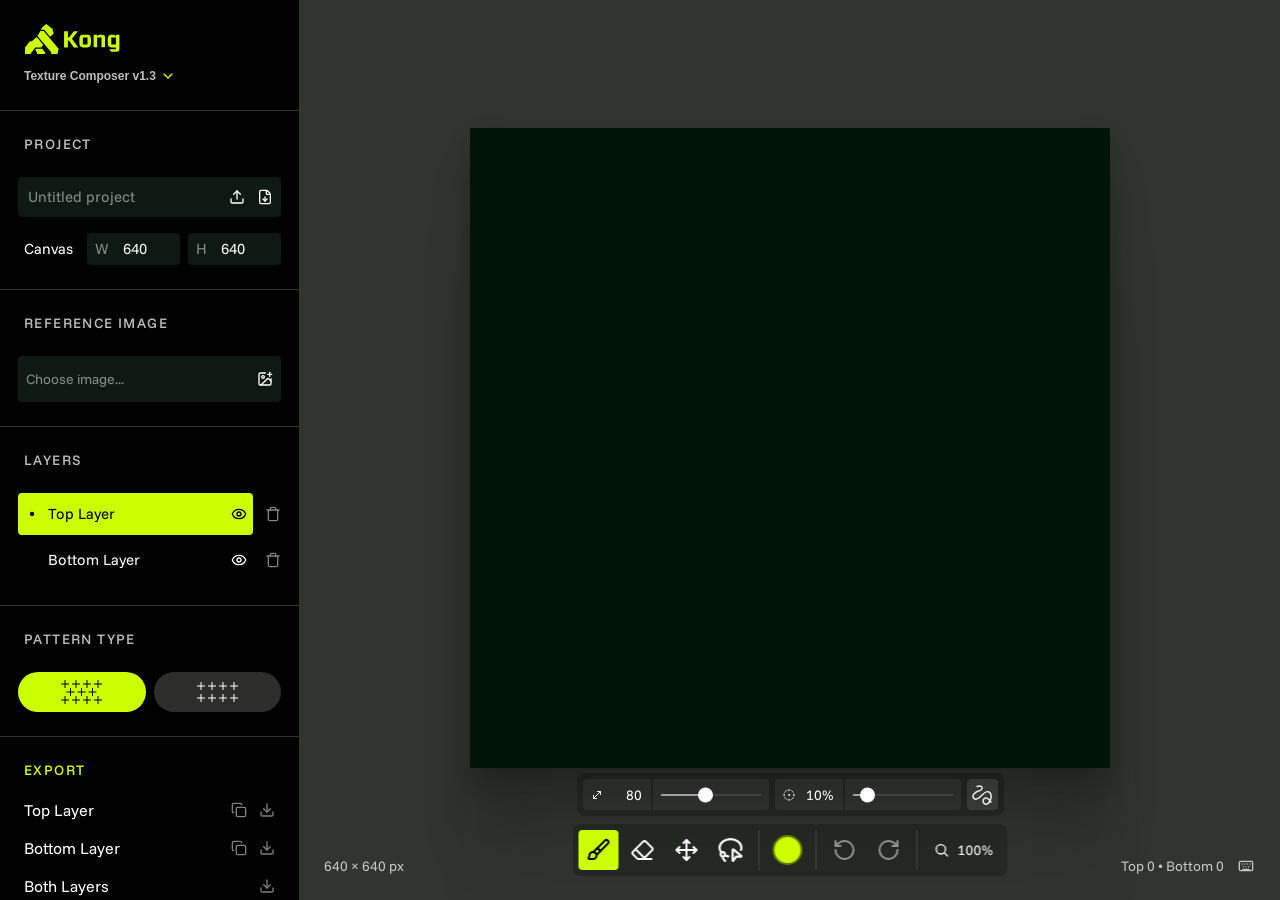
<file: index.html>
<!DOCTYPE html>
<html lang="en">
  <head>
    <meta charset="UTF-8" />
    <meta name="viewport" content="width=device-width, initial-scale=1.0" />
    <link rel="preconnect" href="https://fonts.googleapis.com" />
    <link rel="preconnect" href="https://fonts.gstatic.com" crossorigin />
    <link
      href="https://fonts.googleapis.com/css2?family=Funnel+Sans:wght@400;500;600;700&display=swap"
      rel="stylesheet"
    />
    <title>Kong - Texture tool</title>
    <link rel="icon" href="./favicon.ico" sizes="any" />
    <link rel="stylesheet" href="./shared.css" />
  </head>
  <body data-generator-mode="texture">
    <svg class="icon-sprite" aria-hidden="true" focusable="false" xmlns="http://www.w3.org/2000/svg">
      <symbol id="i-file-down" viewBox="0 0 24 24">
        <path d="M6 22a2 2 0 0 1-2-2V4a2 2 0 0 1 2-2h8a2.4 2.4 0 0 1 1.704.706l3.588 3.588A2.4 2.4 0 0 1 20 8v12a2 2 0 0 1-2 2z"/>
        <path d="M14 2v5a1 1 0 0 0 1 1h5"/>
        <path d="M12 18v-6"/>
        <path d="m9 15 3 3 3-3"/>
      </symbol>
      <symbol id="i-frame" viewBox="0 0 24 24">
        <line x1="22" x2="2" y1="6" y2="6"/>
        <line x1="22" x2="2" y1="18" y2="18"/>
        <line x1="6" x2="6" y1="2" y2="22"/>
        <line x1="18" x2="18" y1="2" y2="22"/>
      </symbol>
      <symbol id="i-layer-dot" viewBox="0 0 24 24">
        <circle cx="12" cy="12" r="3.25" fill="currentColor" stroke="none"/>
      </symbol>
      <symbol id="i-chevron-down" viewBox="0 0 16 16">
        <path d="M4 6L8 10L12 6" stroke="currentColor" stroke-width="1.33333" stroke-linecap="round" stroke-linejoin="round" fill="none"/>
      </symbol>
      <symbol id="i-chevron-up" viewBox="0 0 24 24">
        <path d="m18 15-6-6-6 6"/>
      </symbol>
      <symbol id="i-eye" viewBox="0 0 24 24">
        <path d="M2.062 12.348a1 1 0 0 1 0-.696 10.75 10.75 0 0 1 19.876 0 1 1 0 0 1 0 .696 10.75 10.75 0 0 1-19.876 0"/>
        <circle cx="12" cy="12" r="3"/>
      </symbol>
      <symbol id="i-eye-off" viewBox="0 0 24 24">
        <path d="M10.733 5.076a10.744 10.744 0 0 1 11.205 6.575 1 1 0 0 1 0 .696 10.747 10.747 0 0 1-1.444 2.49"/>
        <path d="M14.084 14.158a3 3 0 0 1-4.242-4.242"/>
        <path d="M17.479 17.499a10.75 10.75 0 0 1-15.417-5.151 1 1 0 0 1 0-.696 10.75 10.75 0 0 1 4.446-5.143"/>
        <path d="m2 2 20 20"/>
      </symbol>
      <symbol id="i-image" viewBox="0 0 24 24">
        <rect width="18" height="18" x="3" y="3" rx="2" ry="2"/>
        <circle cx="9" cy="9" r="2"/>
        <path d="m21 15-3.086-3.086a2 2 0 0 0-2.828 0L6 21"/>
      </symbol>
      <symbol id="i-image-plus" viewBox="0 0 24 24">
        <path d="M16 5h6"/>
        <path d="M19 2v6"/>
        <path d="M21 11.5V19a2 2 0 0 1-2 2H5a2 2 0 0 1-2-2V5a2 2 0 0 1 2-2h7.5"/>
        <path d="m21 15-3.086-3.086a2 2 0 0 0-2.828 0L6 21"/>
        <circle cx="9" cy="9" r="2"/>
      </symbol>
      <symbol id="i-trash" viewBox="0 0 24 24">
        <path d="M19 6v14a2 2 0 0 1-2 2H7a2 2 0 0 1-2-2V6"/>
        <path d="M3 6h18"/>
        <path d="M8 6V4a2 2 0 0 1 2-2h4a2 2 0 0 1 2 2v2"/>
      </symbol>
      <symbol id="i-upload" viewBox="0 0 24 24">
        <path d="M12 3v12"/>
        <path d="m17 8-5-5-5 5"/>
        <path d="M21 15v4a2 2 0 0 1-2 2H5a2 2 0 0 1-2-2v-4"/>
      </symbol>
      <symbol id="i-copy" viewBox="0 0 24 24">
        <rect width="14" height="14" x="8" y="8" rx="2" ry="2"/>
        <path d="M4 16c-1.1 0-2-.9-2-2V4c0-1.1.9-2 2-2h10c1.1 0 2 .9 2 2"/>
      </symbol>
      <symbol id="i-download" viewBox="0 0 24 24">
        <path d="M12 15V3"/>
        <path d="M21 15v4a2 2 0 0 1-2 2H5a2 2 0 0 1-2-2v-4"/>
        <path d="m7 10 5 5 5-5"/>
      </symbol>
      <symbol id="i-move-diagonal" viewBox="0 0 24 24">
        <path d="M11 19H5v-6"/>
        <path d="M13 5h6v6"/>
        <path d="M19 5 5 19"/>
      </symbol>
      <symbol id="i-circle-dot-dashed" viewBox="0 0 24 24">
        <path d="M10.1 2.18a9.93 9.93 0 0 1 3.8 0"/>
        <path d="M17.6 3.71a9.95 9.95 0 0 1 2.69 2.7"/>
        <path d="M21.82 10.1a9.93 9.93 0 0 1 0 3.8"/>
        <path d="M20.29 17.6a9.95 9.95 0 0 1-2.7 2.69"/>
        <path d="M13.9 21.82a9.94 9.94 0 0 1-3.8 0"/>
        <path d="M6.4 20.29a9.95 9.95 0 0 1-2.69-2.7"/>
        <path d="M2.18 13.9a9.93 9.93 0 0 1 0-3.8"/>
        <path d="M3.71 6.4a9.95 9.95 0 0 1 2.7-2.69"/>
        <circle cx="12" cy="12" r="1"/>
      </symbol>
      <symbol id="i-brush" viewBox="0 0 24 24">
        <path d="m11 10 3 3"/>
        <path d="M6.5 21A3.5 3.5 0 1 0 3 17.5a2.62 2.62 0 0 1-.708 1.792A1 1 0 0 0 3 21z"/>
        <path d="M9.969 17.031 21.378 5.624a1 1 0 0 0-3.002-3.002L6.967 14.031"/>
      </symbol>
      <symbol id="i-eraser" viewBox="0 0 24 24">
        <path d="M21 21H8a2 2 0 0 1-1.42-.587l-3.994-3.999a2 2 0 0 1 0-2.828l10-10a2 2 0 0 1 2.829 0l5.999 6a2 2 0 0 1 0 2.828L12.834 21"/>
        <path d="m5.082 11.09 8.828 8.828"/>
      </symbol>
      <symbol id="i-hand" viewBox="0 0 24 24">
        <path d="M5 9l-3 3 3 3"/>
        <path d="M9 5l3-3 3 3"/>
        <path d="M15 19l-3 3-3-3"/>
        <path d="M19 9l3 3-3 3"/>
        <path d="M2 12h20"/>
        <path d="M12 2v20"/>
      </symbol>
      <symbol id="i-lasso" viewBox="0 0 22 22" fill="none">
        <path d="M6 21C5.37902 20.5343 4.875 19.9303 4.52786 19.2361C4.18073 18.5418 4 17.7762 4 17M4 17C4.53043 17 5.03914 16.7893 5.41421 16.4142C5.78929 16.0391 6 15.5304 6 15C6 14.4696 5.78929 13.9609 5.41421 13.5858C5.03914 13.2107 4.53043 13 4 13C3.46957 13 2.96086 13.2107 2.58579 13.5858C2.21071 13.9609 2 14.4696 2 15C2 15.5304 2.21071 16.0391 2.58579 16.4142C2.96086 16.7893 3.46957 17 4 17ZM6 15.93C6.96 16.36 7.96 16.67 8.99 16.84M2.34 13C1.48059 11.8424 1.01134 10.4417 1 9C1 4.58 5.48 1 11 1C16.52 1 21 4.58 21 9C20.985 9.67891 20.8739 10.3523 20.67 11M13.33 21H13.24C13.1721 20.9776 13.1127 20.9349 13.0698 20.8777C13.0269 20.8205 13.0025 20.7515 13 20.68V10.68C13 10.5915 13.0344 10.5065 13.096 10.4431C13.1576 10.3796 13.2416 10.3426 13.33 10.34C13.41 10.34 13.48 10.37 13.54 10.42L20.88 16.42C20.9346 16.4627 20.9744 16.5214 20.9938 16.588C21.0131 16.6545 21.011 16.7254 20.9878 16.7907C20.9645 16.856 20.9213 16.9123 20.8643 16.9517C20.8073 16.991 20.7393 17.0114 20.67 17.01H16.18L13.61 20.86C13.5774 20.9035 13.5351 20.9387 13.4865 20.963C13.4379 20.9873 13.3843 21 13.33 21Z" stroke="currentColor" stroke-width="2" stroke-linecap="round" stroke-linejoin="round"/>
      </symbol>
      <symbol id="i-dices" viewBox="0 0 24 24">
        <path d="M16 8H16.01M8 8H8.01M8 16H8.01M16 16H16.01M12 12H12.01M5 3H19C20.1046 3 21 3.89543 21 5V19C21 20.1046 20.1046 21 19 21H5C3.89543 21 3 20.1046 3 19V5C3 3.89543 3.89543 3 5 3Z"/>
      </symbol>
      <symbol id="i-line-squiggle" viewBox="0 0 24 24">
        <path d="M6.99998 3.49998C12 1.49998 14 5.99998 9.99998 7.49998C1.49998 9.99998 1.99998 15 4.99998 16C9.99998 18 14 5.99998 19 8.99998C21.8088 10.6853 21.6196 14.7373 20.1167 17.6993M20.1167 17.6993C18.9442 20.01 16.9721 21.6573 15 21C10.2681 18.6341 14.9402 10.8945 20.1167 17.6993ZM20.1167 17.6993C20.41 18.0849 20.705 18.5173 21 19" stroke-width="1.5" stroke-linecap="round" stroke-linejoin="round"/>
      </symbol>
      <symbol id="i-rotate-ccw" viewBox="0 0 24 24">
        <path d="M3 12a9 9 0 1 0 9-9 9.75 9.75 0 0 0-6.74 2.74L3 8"/>
        <path d="M3 3v5h5"/>
      </symbol>
      <symbol id="i-rotate-cw" viewBox="0 0 24 24">
        <path d="M21 12a9 9 0 1 1-9-9c2.52 0 4.93 1 6.74 2.74L21 8"/>
        <path d="M21 3v5h-5"/>
      </symbol>
      <symbol id="i-opacity" viewBox="0 0 16 16">
        <path fill="none" d="M12.6667 2H3.33333C2.59695 2 2 2.59695 2 3.33333V12.6667C2 13.403 2.59695 14 3.33333 14H12.6667C13.403 14 14 13.403 14 12.6667V3.33333C14 2.59695 13.403 2 12.6667 2Z"/>
        <path fill="none" d="M11.3333 6H11.34M8.66667 8.66667H8.67333M8.66667 11.3333H8.67333M6 11.3333H6.00667M11.3333 8.66667H11.34M11.3333 11.3333H11.34"/>
      </symbol>
      <symbol id="i-search" viewBox="0 0 24 24">
        <circle cx="11" cy="11" r="7"/>
        <path d="m21 21-4.3-4.3"/>
      </symbol>
      <symbol id="i-zoom-in" viewBox="0 0 24 24">
        <circle cx="11" cy="11" r="7"/>
        <path d="M21 21l-4.3-4.3"/>
        <path d="M11 8v6"/>
        <path d="M8 11h6"/>
      </symbol>
      <symbol id="i-zoom-out" viewBox="0 0 24 24">
        <circle cx="11" cy="11" r="7"/>
        <path d="M21 21l-4.3-4.3"/>
        <path d="M8 11h6"/>
      </symbol>
      <symbol id="i-maximize" viewBox="0 0 24 24">
        <path d="M8 3H3v5"/>
        <path d="M16 3h5v5"/>
        <path d="M8 21H3v-5"/>
        <path d="M16 21h5v-5"/>
      </symbol>
      <symbol id="i-fit-screen" viewBox="0 0 24 24">
        <path d="M8 3H3v5"/>
        <path d="M16 3h5v5"/>
        <path d="M8 21H3v-5"/>
        <path d="M16 21h5v-5"/>
      </symbol>
      <symbol id="i-keyboard" viewBox="0 0 24 24">
        <rect x="2" y="5" width="20" height="14" rx="2"/>
        <path d="M6 9h.01"/>
        <path d="M10 9h.01"/>
        <path d="M14 9h.01"/>
        <path d="M18 9h.01"/>
        <path d="M8 13h.01"/>
        <path d="M12 13h.01"/>
        <path d="M16 13h.01"/>
        <path d="M7 17h10"/>
      </symbol>
    </svg>
    <main class="shell">
      <aside class="sidebar">
        <div class="sidebar-header">
          <div class="brand-row">
            <div class="brand-logo" aria-label="Kong">
              <span class="brand-mark" aria-hidden="true">
                <svg width="96" height="30" viewBox="0 0 96 30" fill="none" xmlns="http://www.w3.org/2000/svg">
                  <path d="M12.0243 24.7102L11.1996 25.7529L13.0653 28.6571L12.8708 30H20.7856L21.3335 28.6571L18.1501 24.7102H12.0243Z" fill="currentColor"/>
                  <path d="M16.3529 7.03667L13.49 12.0289L27.4538 28.4906L27.0566 30H33.4618L34.6207 24.6447L19.6788 7.03394L16.3529 7.03667Z" fill="currentColor"/>
                  <path d="M18.2542 3.2836L16.8926 5.78109H20.2705L26.0676 12.654L29.514 9.83441V8.04385L28.3168 6.36794L29.2017 5.45082L22.2869 0L18.2542 3.2836Z" fill="currentColor"/>
                  <path d="M7.86003 17.1959H5.97242L1 23.4847V30H6.33405L7.27648 28.7799L11.3914 23.471H17.3446L19.1774 20.6733L12.7229 13.0416L7.86003 17.1959Z" fill="currentColor"/>
                  <path fill-rule="evenodd" clip-rule="evenodd" d="M58.8422 20.5403H63.4863V13.4448H58.8422V20.5403ZM59.0049 23.3785C57.7122 23.3785 57.0408 23.169 56.4876 22.5937C55.6564 21.7617 55.334 20.6052 55.334 17.0205C55.334 13.4359 55.6564 12.2794 56.4876 11.4238C57.0201 10.8691 57.7122 10.6597 59.0049 10.6597H63.3236C64.6162 10.6597 65.2877 10.8691 65.8408 11.4238C66.672 12.2794 66.9945 13.4123 66.9945 17.0205C66.9945 20.6288 66.672 21.7617 65.8408 22.5937C65.2877 23.1719 64.6162 23.3785 63.3236 23.3785H59.0049Z" fill="currentColor"/>
                  <path fill-rule="evenodd" clip-rule="evenodd" d="M77.4964 14.6685C77.4964 14.7128 77.4964 14.757 77.4964 14.8042V23.3749H81.0282V14.3882C81.0282 12.5236 80.8212 11.8539 80.2887 11.3465C79.8036 10.8626 79.1085 10.6443 78.0229 10.6443L74.917 10.6531L73.1362 12.2552V10.6531H71.9442H69.6162V23.3719H73.1481V13.4382H77.4904V14.6626L77.4964 14.6685Z" fill="currentColor"/>
                  <path fill-rule="evenodd" clip-rule="evenodd" d="M49.8078 7.1543H54.0141L47.9739 14.7779L54.2685 23.3751H49.8078L45.0188 16.6218L43.8829 16.6159V23.3751H40.0967V7.1543H43.8829V13.4414H45.0188L49.8078 7.1543Z" fill="currentColor"/>
                  <path fill-rule="evenodd" clip-rule="evenodd" d="M91.872 10.6568V12.2588L90.0913 10.6568L87.4409 10.6479C86.1719 10.6479 85.4265 10.8663 84.8497 11.418C84.0866 12.1998 83.7168 13.911 83.7168 17.0442C83.7168 20.1775 84.0185 21.8178 84.7551 22.579C85.3319 23.1307 86.0181 23.3756 87.3818 23.3756H91.8632L91.8691 25.1959L85.6484 25.2077L85.6543 25.9542L87.2605 27.7303H92.1235C93.4161 27.7303 94.1556 27.5001 94.6171 27.0163C95.1939 26.4174 95.4246 26.0456 95.4246 23.8594V10.6598H91.8691L91.872 10.6568ZM91.8957 20.5256H87.2516V13.4419H91.8927V20.5256H91.8957Z" fill="currentColor"/>
                </svg>
              </span>
            </div>
            <div class="brand-actions">
              <div class="mode-switch">
                <select id="generatorModeSelect" class="mode-select" aria-label="Generator mode">
                  <option value="texture" selected>Texture Composer v1.3</option>
                  <option value="image">Pattern Generator v0.5</option>
                </select>
                <span class="mode-switch-icon" aria-hidden="true">
                  <svg viewBox="0 0 16 16" fill="none" xmlns="http://www.w3.org/2000/svg">
                    <path d="M4 6L8 10L12 6" stroke="currentColor" stroke-width="1.33333" stroke-linecap="round" stroke-linejoin="round"/>
                  </svg>
                </span>
              </div>
            </div>
          </div>
        </div>

        <section class="sidebar-section">
          <div class="section-title">
            <span class="texture-action-only">Project</span>
            <span class="image-action-only">Project</span>
          </div>
          <div class="stack">
            <div class="project-row">
              <input id="projectNameInput" class="project-name-input" type="text" value="" placeholder="Untitled project" />
              <button
                id="loadProjectVisibleButton"
                class="icon-button-sm accent-icon-button"
                type="button"
                aria-label="Load project"
                data-mode-scope="texture-only"
              >
                <span class="sidebar-icon" data-tooltip="Upload project" data-tooltip-align="right" tabindex="0">
                  <svg viewBox="0 0 24 24" aria-hidden="true"><use href="#i-upload"/></svg>
                </span>
              </button>
              <button
                id="loadImageProjectVisibleButton"
                class="icon-button-sm accent-icon-button"
                type="button"
                aria-label="Load image project"
                data-mode-scope="image"
              >
                <span class="sidebar-icon" data-tooltip="Upload image project" data-tooltip-align="right" tabindex="0">
                  <svg viewBox="0 0 24 24" aria-hidden="true"><use href="#i-upload"/></svg>
                </span>
              </button>
              <button id="saveProjectButton" class="icon-button-sm accent-icon-button" type="button" aria-label="Save project">
                <span class="sidebar-icon" data-tooltip="Save project" data-tooltip-align="right" tabindex="0">
                  <svg viewBox="0 0 24 24" aria-hidden="true"><use href="#i-file-down"/></svg>
                </span>
              </button>
            </div>

            <div class="canvas-size-row" data-mode-scope="texture-only">
              <div class="field-label">Canvas</div>
              <div class="field-pill">
                <span id="widthScrubHandle" class="field-code scrub-handle">W</span>
                <input id="widthInput" class="field-number" type="number" min="1" max="2400" step="1" value="640" />
              </div>
              <div class="field-pill">
                <span id="heightScrubHandle" class="field-code scrub-handle">H</span>
                <input id="heightInput" class="field-number" type="number" min="1" max="2400" step="1" value="640" />
              </div>
            </div>
          </div>
        </section>

        <section class="sidebar-section supporting-image-section">
          <div class="section-title">Reference Image</div>
          <div class="image-stack">
            <div id="imageControlRow" class="image-file-row is-empty">
              <button id="chooseImageButton" class="image-file-main" type="button" aria-label="Choose image">
                <span id="imageNameLabel" class="image-file-label">Choose image...</span>
              </button>
              <button id="replaceImageButton" class="icon-button-sm image-action-button accent-icon-button" type="button" aria-label="Upload or replace image">
                <span class="sidebar-icon" data-tooltip="Add image" data-tooltip-align="right" tabindex="0">
                  <svg viewBox="0 0 24 24" aria-hidden="true"><use href="#i-image-plus"/></svg>
                </span>
              </button>
              <button id="clearImageButton" class="icon-button-sm image-action-button is-danger is-hidden" type="button" aria-label="Remove image" hidden>
                <span class="sidebar-icon" data-tooltip="Delete image" data-tooltip-align="right" tabindex="0">
                  <svg viewBox="0 0 24 24" aria-hidden="true"><use href="#i-trash"/></svg>
                </span>
              </button>
            </div>

            <div id="imageOpacityRow" class="image-opacity-row is-disabled is-hidden" hidden>
              <div class="image-opacity-header">
                <div class="image-opacity-label">Opacity</div>
                <div class="image-opacity-readout">
                  <span id="imageOpacityValue" class="range-value">65%</span>
                  <button id="imageLayerVisibilityButton" class="icon-button-sm" type="button" aria-label="Toggle image visibility" disabled>
                    <span class="sidebar-icon">
                      <svg viewBox="0 0 24 24" aria-hidden="true"><use id="imageLayerVisibilityIcon" href="#i-eye"/></svg>
                    </span>
                  </button>
                </div>
              </div>
              <div class="range-track">
                <input id="imageOpacityInput" type="range" min="0" max="100" step="1" value="50" disabled />
              </div>
            </div>
          </div>
        </section>

        <section class="sidebar-section" data-mode-scope="texture-only">
          <div class="section-title">Layers</div>
          <div class="layer-list">
            <div class="layer-card">
              <div id="frontLayerButton" class="layer-row active" role="button" tabindex="0">
                <button id="frontLayerVisibilityButton" class="icon-button-sm layer-visibility-button" type="button" aria-label="Toggle top layer visibility">
                  <span class="sidebar-icon">
                    <svg viewBox="0 0 24 24" aria-hidden="true"><use id="frontLayerVisibilityIcon" href="#i-eye"/></svg>
                  </span>
                </button>
                <span class="layer-name">Top Layer</span>
                <span class="layer-state-icon">
                  <svg viewBox="0 0 24 24" aria-hidden="true"><use href="#i-layer-dot"/></svg>
                </span>
              </div>
              <button id="frontLayerDeleteButton" class="icon-button-sm layer-delete-button" type="button" aria-label="Clear top layer" data-tooltip="Clear top layer" data-tooltip-align="right">
                <span class="sidebar-icon">
                  <svg viewBox="0 0 24 24" aria-hidden="true"><use href="#i-trash"/></svg>
                </span>
              </button>
            </div>

            <div class="layer-card">
              <div id="backLayerButton" class="layer-row" role="button" tabindex="0">
                <button id="backLayerVisibilityButton" class="icon-button-sm layer-visibility-button" type="button" aria-label="Toggle bottom layer visibility">
                  <span class="sidebar-icon">
                    <svg viewBox="0 0 24 24" aria-hidden="true"><use id="backLayerVisibilityIcon" href="#i-eye"/></svg>
                  </span>
                </button>
                <span class="layer-name">Bottom Layer</span>
                <span class="layer-state-icon">
                  <svg viewBox="0 0 24 24" aria-hidden="true"><use href="#i-layer-dot"/></svg>
                </span>
              </div>
              <button id="backLayerDeleteButton" class="icon-button-sm layer-delete-button" type="button" aria-label="Clear bottom layer" data-tooltip="Clear bottom layer" data-tooltip-align="right">
                <span class="sidebar-icon">
                  <svg viewBox="0 0 24 24" aria-hidden="true"><use href="#i-trash"/></svg>
                </span>
              </button>
            </div>
          </div>
        </section>

        <section class="sidebar-section">
          <div class="section-title">
            <span class="texture-action-only">Pattern Type</span>
            <span class="image-action-only">Pattern Type</span>
          </div>
          <div class="style-grid">
            <button id="staggeredGridButton" class="style-button active" type="button">
              <span class="sidebar-pattern-icon staggered-icon">
                <svg viewBox="0 0 41 24" aria-hidden="true">
                  <path d="M0 20H8M4 16V24" />
                  <path d="M0 4H8M4 0V8" />
                  <path d="M22 20H30M26 16V24" />
                  <path d="M22 4H30M26 0V8" />
                  <path d="M11 20H19M15 16V24" />
                  <path d="M11 4H19M15 0V8" />
                  <path d="M16.5 12H24.5M20.5 8V16" />
                  <path d="M5.5 12H13.5M9.5 8V16" />
                  <path d="M27.5 12H35.5M31.5 8V16" />
                  <path d="M33 20H41M37 16V24" />
                  <path d="M33 4H41M37 0V8" />
                </svg>
              </span>
            </button>
            <button id="alignedGridButton" class="style-button" type="button">
              <span class="sidebar-pattern-icon grid-icon">
                <svg viewBox="0 0 41 24" aria-hidden="true">
                  <path d="M0 6H8M4 2V10" />
                  <path d="M11 6H19M15 2V10" />
                  <path d="M22 6H30M26 2V10" />
                  <path d="M0 18H8M4 14V22" />
                  <path d="M11 18H19M15 14V22" />
                  <path d="M22 18H30M26 14V22" />
                  <path d="M33 6H41M37 2V10" />
                  <path d="M33 18H41M37 14V22" />
                </svg>
              </span>
            </button>
          </div>
        </section>

        <section id="imageAdjustmentsSection" class="sidebar-section mode-panel" data-mode-scope="image">
          <div class="section-title">Image Adjustments</div>
          <div class="image-generator-controls">
            <div class="advanced-setting-row">
              <div class="advanced-setting-header">
                <div class="advanced-setting-label">Brightness</div>
                <span id="imageBrightnessValue" class="advanced-setting-value">0%</span>
              </div>
              <div class="range-track">
                <input id="imageBrightnessInput" type="range" min="-100" max="100" step="1" value="0" />
              </div>
            </div>

            <div class="advanced-setting-row">
              <div class="advanced-setting-header">
                <div class="advanced-setting-label">Contrast</div>
                <span id="imageContrastValue" class="advanced-setting-value">20%</span>
              </div>
              <div class="range-track">
                <input id="imageContrastInput" type="range" min="-100" max="100" step="1" value="20" />
              </div>
            </div>

            <div class="advanced-setting-row">
              <div class="advanced-setting-header">
                <div class="advanced-setting-label">Gamma</div>
                <span id="imageGammaValue" class="advanced-setting-value">1.0x</span>
              </div>
              <div class="range-track">
                <input id="imageGammaInput" type="range" min="20" max="300" step="5" value="100" />
              </div>
            </div>

            <div class="advanced-setting-row">
              <div class="advanced-setting-header">
                <div class="advanced-setting-label">Subject Threshold</div>
                <span id="imageCutoffValue" class="advanced-setting-value">96%</span>
              </div>
              <div class="range-track">
                <input id="imageCutoffInput" type="range" min="50" max="100" step="1" value="96" />
              </div>
            </div>
            <div class="advanced-setting-row is-hidden">
              <div class="advanced-setting-header">
                <div class="advanced-setting-label">Image scale</div>
                <span id="imageScaleValue" class="advanced-setting-value">100%</span>
              </div>
              <div class="range-track">
                <input id="imageScaleInput" type="range" min="10" max="300" step="1" value="100" />
              </div>
            </div>
          </div>
        </section>

        <section id="patternSettingsSection" class="sidebar-section is-hidden">
          <div class="section-title">Pattern Settings</div>
          <div class="advanced-settings">
            <div class="advanced-setting-row">
              <div class="advanced-setting-header">
                <div class="advanced-setting-label">Spacing</div>
                <span id="spacingValue" class="advanced-setting-value">14 px</span>
              </div>
              <div class="range-track">
                <input id="spacingInput" type="range" min="4" max="40" step="1" value="14" />
              </div>
            </div>

            <div class="advanced-setting-row">
              <div class="advanced-setting-header">
                <div class="advanced-setting-label">Min size</div>
                <span id="minDotValue" class="advanced-setting-value">0.4 px</span>
              </div>
              <div class="range-track">
                <input id="minDotInput" type="range" min="0" max="4" step="0.1" value="0.4" />
              </div>
            </div>

            <div class="advanced-setting-row">
              <div class="advanced-setting-header">
                <div class="advanced-setting-label">Scale</div>
                <span id="dotScaleValue" class="advanced-setting-value">100%</span>
              </div>
              <div class="range-track">
                <input id="dotScaleInput" type="range" min="20" max="160" step="1" value="100" />
              </div>
            </div>

            <div class="advanced-setting-row" data-mode-scope="image">
              <div class="advanced-setting-header">
                <div class="advanced-setting-label">Density</div>
                <span id="imageDensityValue" class="advanced-setting-value">100%</span>
              </div>
              <div class="range-track">
                <input id="imageDensityInput" type="range" min="20" max="200" step="5" value="100" />
              </div>
            </div>

            <div class="advanced-setting-row">
              <div class="advanced-setting-header">
                <div class="advanced-setting-label">Stroke width</div>
                <span id="strokeWidthValue" class="advanced-setting-value">1.25 px</span>
              </div>
              <div class="range-track">
                <input id="strokeWidthInput" type="range" min="0.2" max="8" step="0.05" value="1.25" />
              </div>
            </div>

            <div class="advanced-setting-row">
              <div class="advanced-setting-header">
                <div class="advanced-setting-label">Stroke taper</div>
                <span id="strokeTaperValue" class="advanced-setting-value">95%</span>
              </div>
              <div class="range-track">
                <input id="strokeTaperInput" type="range" min="0" max="100" step="1" value="95" />
              </div>
            </div>

            <div class="advanced-setting-row">
              <div class="advanced-setting-header">
                <div class="advanced-setting-label">Size curve</div>
                <span id="sizeCurveValue" class="advanced-setting-value">1.0x</span>
              </div>
              <div class="range-track">
                <input id="sizeCurveInput" type="range" min="50" max="300" step="10" value="100" />
              </div>
            </div>

            <div class="advanced-setting-row">
              <div class="advanced-setting-header">
                <div class="advanced-setting-label">Size cutoff</div>
                <span id="sizeCutoffValue" class="advanced-setting-value">0.8 px</span>
              </div>
              <div class="range-track">
                <input id="sizeCutoffInput" type="range" min="0" max="400" step="10" value="80" />
              </div>
            </div>

            <div class="advanced-setting-row">
              <div class="advanced-setting-header">
                <div class="advanced-setting-label">Brush flow</div>
                <span id="brushFlowValue" class="advanced-setting-value">25%</span>
              </div>
              <div class="range-track">
                <input id="brushFlowInput" type="range" min="1" max="100" step="1" value="25" />
              </div>
            </div>

            <div class="advanced-setting-row">
              <div class="advanced-setting-header">
                <div class="advanced-setting-label">Flow response</div>
                <span id="flowResponseValue" class="advanced-setting-value">2.0x</span>
              </div>
              <div class="range-track">
                <input id="flowResponseInput" type="range" min="20" max="300" step="10" value="200" />
              </div>
            </div>
          </div>
        </section>

        <section class="sidebar-section actions-section">
          <div class="section-title">
            <span class="texture-action-only">Export</span>
            <span class="image-action-only">Export</span>
          </div>
          <div class="actions-list">
            <div class="action-row">
              <div class="action-label">
                <span class="texture-action-only">Top Layer</span>
                <span class="image-action-only">Pattern Image</span>
              </div>
              <button id="topCopyButton" class="icon-button-sm export-action-button" type="button" aria-label="Copy top layer SVG" data-tooltip="Copy top layer" data-tooltip-align="right">
                <span class="sidebar-icon">
                  <svg viewBox="0 0 24 24" aria-hidden="true"><use href="#i-copy"/></svg>
                </span>
              </button>
              <button id="downloadFrontButton" class="icon-button-sm export-action-button" type="button" aria-label="Download top layer" data-tooltip="Download top layer" data-tooltip-align="right">
                <span class="sidebar-icon">
                  <svg viewBox="0 0 24 24" aria-hidden="true"><use href="#i-download"/></svg>
                </span>
              </button>
            </div>
            <div id="bottomActionRow" class="action-row">
              <div class="action-label">Bottom Layer</div>
              <button id="bottomCopyButton" class="icon-button-sm export-action-button" type="button" aria-label="Copy bottom layer SVG" data-tooltip="Copy bottom layer" data-tooltip-align="right">
                <span class="sidebar-icon">
                  <svg viewBox="0 0 24 24" aria-hidden="true"><use href="#i-copy"/></svg>
                </span>
              </button>
              <button id="downloadBackButton" class="icon-button-sm export-action-button" type="button" aria-label="Download bottom layer" data-tooltip="Download bottom layer" data-tooltip-align="right">
                <span class="sidebar-icon">
                  <svg viewBox="0 0 24 24" aria-hidden="true"><use href="#i-download"/></svg>
                </span>
              </button>
            </div>
            <div id="bothActionRow" class="action-row">
              <div class="action-label">Both Layers</div>
              <button id="downloadBothButton" class="icon-button-sm export-action-button" type="button" aria-label="Download both layers" data-tooltip="Download both layers" data-tooltip-align="right">
                <span class="sidebar-icon">
                  <svg viewBox="0 0 24 24" aria-hidden="true"><use href="#i-download"/></svg>
                </span>
              </button>
            </div>
          </div>
          <input id="loadProjectInput" class="hidden-control" type="file" accept=".json,application/json" hidden />
          <input id="loadImageProjectInput" class="hidden-control" type="file" accept=".json,application/json" hidden />
          <button id="loadProjectButton" class="hidden-control" type="button" hidden aria-hidden="true">Load Project</button>
          <button id="copyButton" class="hidden-control" type="button" hidden aria-hidden="true">Copy Active SVG</button>
          <button id="clearButton" class="hidden-control" type="button" hidden aria-hidden="true">Clear</button>
          <button id="resizeButton" class="hidden-control" type="button" hidden aria-hidden="true">Apply Canvas Size</button>
          <button id="fitImageButton" class="hidden-control" type="button" hidden aria-hidden="true">Fit Canvas To Image</button>
          <input id="dotColorInput" class="hidden-control" type="color" value="#ccff00" hidden aria-hidden="true" />
        </section>
      </aside>

      <section class="workspace">
        <div class="canvas-stage">
          <div class="stage-header hidden-control" aria-hidden="true">
            <button id="fitScreenButton" class="fit-button" type="button" aria-label="Fit screen">
              <span class="toolbar-icon">
                <svg viewBox="0 0 24 24" aria-hidden="true"><use href="#i-fit-screen"/></svg>
              </span>
            </button>
            <div class="zoom-cluster">
              <div class="range-track zoom-slider">
                <input id="zoomInput" type="range" min="25" max="400" step="5" value="100" />
              </div>
              <strong id="zoomValue" class="zoom-value">100%</strong>
            </div>
          </div>

          <div class="overlay-wrap">
            <div id="zoomShell" class="zoom-shell">
              <div class="overlay-stage">
                <img id="referenceImage" class="reference-image" alt="" hidden />
                <div id="backSvgPreview" class="svg-preview back"></div>
                <div id="frontSvgPreview" class="svg-preview front"></div>
                <canvas id="paintCanvas" width="640" height="640"></canvas>
                <svg id="lassoOverlay" class="lasso-overlay" viewBox="0 0 640 640" aria-hidden="true">
                  <path id="lassoPath" class="lasso-path is-hidden"></path>
                  <rect id="lassoBounds" class="lasso-bounds is-hidden"></rect>
                  <circle id="lassoRotateZoneNW" class="lasso-rotate-zone is-hidden" r="14" cx="0" cy="0"></circle>
                  <circle id="lassoRotateZoneNE" class="lasso-rotate-zone is-hidden" r="14" cx="0" cy="0"></circle>
                  <circle id="lassoRotateZoneSE" class="lasso-rotate-zone is-hidden" r="14" cx="0" cy="0"></circle>
                  <circle id="lassoRotateZoneSW" class="lasso-rotate-zone is-hidden" r="14" cx="0" cy="0"></circle>
                  <rect id="lassoHandleNW" class="lasso-handle is-hidden" data-corner="nw" width="8" height="8" rx="0"></rect>
                  <rect id="lassoHandleNE" class="lasso-handle is-hidden" data-corner="ne" width="8" height="8" rx="0"></rect>
                  <rect id="lassoHandleSE" class="lasso-handle is-hidden" data-corner="se" width="8" height="8" rx="0"></rect>
                  <rect id="lassoHandleSW" class="lasso-handle is-hidden" data-corner="sw" width="8" height="8" rx="0"></rect>
                </svg>
                <div id="cursorRing" class="cursor-ring">
                  <div id="cursorFill" class="cursor-fill"></div>
                  <div id="cursorReadout" class="cursor-readout"></div>
                </div>
              </div>
              <div id="imageTransformOverlay" class="image-transform-overlay" aria-hidden="true">
                <div id="imageTransformBounds" class="image-transform-bounds is-hidden">
                  <button id="imageHandleNW" class="image-transform-handle" data-corner="nw" type="button" aria-label="Scale image from top left"></button>
                  <button id="imageHandleN" class="image-transform-handle" data-corner="n" type="button" aria-label="Scale image from top"></button>
                  <button id="imageHandleNE" class="image-transform-handle" data-corner="ne" type="button" aria-label="Scale image from top right"></button>
                  <button id="imageHandleE" class="image-transform-handle" data-corner="e" type="button" aria-label="Scale image from right"></button>
                  <button id="imageHandleSW" class="image-transform-handle" data-corner="sw" type="button" aria-label="Scale image from bottom left"></button>
                  <button id="imageHandleS" class="image-transform-handle" data-corner="s" type="button" aria-label="Scale image from bottom"></button>
                  <button id="imageHandleSE" class="image-transform-handle" data-corner="se" type="button" aria-label="Scale image from bottom right"></button>
                  <button id="imageHandleW" class="image-transform-handle" data-corner="w" type="button" aria-label="Scale image from left"></button>
                </div>
              </div>
            </div>
          </div>

          <div class="floating-controls">
            <div class="top-shelf-stack">
              <div class="zoom-toolbar-shell is-toolbar-hidden">
                <div class="zoom-toolbar" aria-label="Zoom controls">
                  <button id="zoomHundredButton" class="zoom-toolbar-button zoom-hundred" type="button" aria-label="Zoom to 100%">
                    <span class="sidebar-icon">
                      <svg viewBox="0 0 24 24" aria-hidden="true"><use href="#i-maximize"/></svg>
                    </span>
                    <span>Zoom to 100%</span>
                  </button>
                  <button id="zoomFitButton" class="zoom-toolbar-button zoom-fit" type="button" aria-label="Zoom to fit">
                    <span class="sidebar-icon">
                      <svg viewBox="0 0 24 24" aria-hidden="true"><use href="#i-fit-screen"/></svg>
                    </span>
                    <span>Zoom to fit</span>
                  </button>
                  <div class="zoom-toolbar-icon-group">
                    <button id="zoomOutButton" class="zoom-toolbar-icon-button" type="button" aria-label="Zoom out">
                      <span class="sidebar-icon">
                        <svg viewBox="0 0 24 24" aria-hidden="true"><use href="#i-zoom-out"/></svg>
                      </span>
                    </button>
                    <button id="zoomInButton" class="zoom-toolbar-icon-button" type="button" aria-label="Zoom in">
                      <span class="sidebar-icon">
                        <svg viewBox="0 0 24 24" aria-hidden="true"><use href="#i-zoom-in"/></svg>
                      </span>
                    </button>
                  </div>
                </div>
              </div>

              <div class="lasso-toolbar-shell is-toolbar-hidden">
                <div class="lasso-toolbar" aria-label="Lasso options">
                  <button id="lassoMultiplyButton" class="lasso-toolbar-button" type="button" aria-label="Multiply" aria-pressed="false">
                    <svg class="lasso-toggle-switch" width="18" height="12" viewBox="0 0 18 12" fill="none" xmlns="http://www.w3.org/2000/svg">
                      <rect width="18" height="12" rx="6" fill="white" fill-opacity="0.15"/>
                      <circle class="lasso-toggle-knob" cx="6" cy="6" r="4"/>
                    </svg>
                    <span class="lasso-toggle-label">Multiply</span>
                  </button>
                </div>
              </div>

              <div class="random-toolbar-shell is-toolbar-hidden">
                <div class="random-toolbar" aria-label="Random generator controls">
                  <div class="floating-segment">
                    <div class="floating-pill leading short-pill" data-tooltip="Random amount" aria-label="Random amount">
                      <span class="secondary-toolbar-icon">
                        <svg viewBox="0 0 24 24" aria-hidden="true"><use href="#i-dices"/></svg>
                      </span>
                      <span id="randomAmountValue" class="pill-value">240</span>
                    </div>
                    <div class="floating-pill trailing">
                      <div class="range-track slider-shell">
                        <input id="randomAmountInput" type="range" min="10" max="1500" step="10" value="240" />
                      </div>
                    </div>
                  </div>
                  <div class="floating-segment">
                    <div class="floating-pill leading short-pill" data-tooltip="Base size" aria-label="Base size">
                      <span class="secondary-toolbar-icon">
                        <svg viewBox="0 0 24 24" aria-hidden="true"><use href="#i-maximize"/></svg>
                      </span>
                      <span id="randomBaseSizeValue" class="pill-value">28</span>
                    </div>
                    <div class="floating-pill trailing">
                      <div class="range-track slider-shell">
                        <input id="randomBaseSizeInput" type="range" min="4" max="120" step="1" value="28" />
                      </div>
                    </div>
                  </div>
                  <div class="floating-segment">
                    <div class="floating-pill leading short-pill" data-tooltip="Size difference" aria-label="Size difference">
                      <span class="secondary-toolbar-icon">
                        <svg viewBox="0 0 24 24" aria-hidden="true"><use href="#i-circle-dot-dashed"/></svg>
                      </span>
                      <span id="randomVariationValue" class="pill-value">60%</span>
                    </div>
                    <div class="floating-pill trailing">
                      <div class="range-track slider-shell">
                        <input id="randomVariationInput" type="range" min="0" max="100" step="1" value="60" />
                      </div>
                    </div>
                  </div>
                  <div class="floating-segment">
                    <div class="floating-pill leading short-pill" data-tooltip="Strength" aria-label="Strength">
                      <span class="secondary-toolbar-icon">
                        <svg viewBox="0 0 24 24" aria-hidden="true"><use href="#i-opacity"/></svg>
                      </span>
                      <span id="randomStrengthValue" class="pill-value">75%</span>
                    </div>
                    <div class="floating-pill trailing">
                      <div class="range-track slider-shell">
                        <input id="randomStrengthInput" type="range" min="10" max="100" step="1" value="75" />
                      </div>
                    </div>
                  </div>
                  <div class="floating-segment">
                    <div class="floating-pill leading short-pill" data-tooltip="Erase mix" aria-label="Erase mix">
                      <span class="secondary-toolbar-icon">
                        <svg viewBox="0 0 24 24" aria-hidden="true"><use href="#i-eraser"/></svg>
                      </span>
                      <span id="randomEraseMixValue" class="pill-value">30%</span>
                    </div>
                    <div class="floating-pill trailing">
                      <div class="range-track slider-shell">
                        <input id="randomEraseMixInput" type="range" min="0" max="100" step="1" value="30" />
                      </div>
                    </div>
                  </div>
                  <div class="random-toolbar-actions">
                    <button id="randomGenerateButton" class="random-toolbar-button" type="button">Generate</button>
                    <button id="randomReplaceButton" class="random-toolbar-button" type="button">Replace</button>
                  </div>
                </div>
              </div>

              <div class="floating-toolbar-shell">
                <div class="floating-toolbar">
                  <div class="floating-segment">
                    <div class="floating-pill leading value-pill" data-tooltip="Brush size" aria-label="Brush size">
                      <span class="secondary-toolbar-icon">
                        <svg viewBox="0 0 24 24" aria-hidden="true"><use href="#i-move-diagonal"/></svg>
                      </span>
                      <span id="brushSizeValue" class="pill-value">80</span>
                    </div>
                    <div class="floating-pill trailing">
                      <div class="range-track slider-shell">
                        <input id="brushSizeInput" type="range" min="2" max="180" step="1" value="80" />
                      </div>
                    </div>
                  </div>
                  <div class="floating-segment">
                    <div class="floating-pill leading short-pill" data-tooltip="Brush hardness" aria-label="Brush hardness">
                      <span class="secondary-toolbar-icon">
                        <svg viewBox="0 0 24 24" aria-hidden="true"><use href="#i-circle-dot-dashed"/></svg>
                      </span>
                      <span id="brushStrengthValue" class="pill-value">10%</span>
                    </div>
                    <div class="floating-pill trailing">
                      <div class="range-track slider-shell">
                        <input id="brushStrengthInput" type="range" min="1" max="100" step="1" value="10" />
                      </div>
                    </div>
                  </div>
                  <button id="overlayToggleVisibleButton" class="floating-toggle-button" type="button" aria-label="Show brush strokes" data-tooltip="Show brush strokes">
                    <span class="secondary-toolbar-toggle-icon">
                      <svg viewBox="0 0 24 24" aria-hidden="true"><use href="#i-line-squiggle"/></svg>
                    </span>
                  </button>
                </div>
              </div>
            </div>

            <div class="tool-cluster">
              <div class="tool-segment">
                <button id="paintModeButton" class="tool-button active" type="button" aria-label="Paint" data-tooltip="Brush">
                  <span class="toolbar-icon">
                    <svg viewBox="0 0 24 24" aria-hidden="true"><use href="#i-brush"/></svg>
                  </span>
                </button>
                <button id="eraseModeButton" class="tool-button" type="button" aria-label="Erase" data-tooltip="Eraser">
                  <span class="toolbar-icon">
                    <svg viewBox="0 0 24 24" aria-hidden="true"><use href="#i-eraser"/></svg>
                  </span>
                </button>
                <button id="randomModeButton" class="tool-button" type="button" aria-label="Random generator" data-tooltip="Random generator" style="display:none">
                  <span class="toolbar-icon">
                    <svg viewBox="0 0 24 24" aria-hidden="true"><use href="#i-dices"/></svg>
                  </span>
                </button>
                <button id="moveModeButton" class="tool-button" type="button" aria-label="Move pattern" data-tooltip="Move pattern">
                  <span class="toolbar-icon">
                    <svg viewBox="0 0 24 24" aria-hidden="true"><use href="#i-hand"/></svg>
                  </span>
                </button>
                <button id="lassoModeButton" class="tool-button" type="button" aria-label="Lasso select" data-tooltip="Lasso select">
                  <span class="toolbar-icon">
                    <svg viewBox="0 0 24 24" aria-hidden="true"><use href="#i-lasso"/></svg>
                  </span>
                </button>
              </div>
              <div class="tool-divider"></div>
              <div class="tool-color" aria-label="Pattern color" data-tooltip="Pattern color">
                <div class="tool-color-inner">
                  <input id="dotColorVisible" class="tool-color-input" type="color" value="#ccff00" aria-label="Pattern color" />
                  <div id="dotColorSwatch" class="tool-color-swatch"></div>
                </div>
              </div>
              <div class="tool-divider"></div>
              <div class="tool-segment">
                <button id="undoButton" class="tool-button" type="button" aria-label="Undo">
                  <span class="toolbar-icon">
                    <svg viewBox="0 0 24 24" aria-hidden="true"><use href="#i-rotate-ccw"/></svg>
                  </span>
                </button>
                <button id="redoButton" class="tool-button is-disabled" type="button" aria-label="Redo">
                  <span class="toolbar-icon">
                    <svg viewBox="0 0 24 24" aria-hidden="true"><use href="#i-rotate-cw"/></svg>
                  </span>
                </button>
              </div>
              <div class="tool-divider"></div>
              <button id="zoomModeButton" class="tool-status-button" type="button" aria-label="Zoom controls" data-tooltip="Zoom controls">
                <span class="sidebar-icon">
                  <svg viewBox="0 0 24 24" aria-hidden="true"><use href="#i-search"/></svg>
                </span>
                <span id="zoomStatusValue" class="tool-status-value">100%</span>
              </button>
            </div>
          </div>

          <div class="status-bar">
            <span id="canvasStatus">640 × 640 px</span>
            <div class="status-meta">
              <span id="markCountStatus">0 marks</span>
              <button id="shortcutHelpButton" class="icon-button-sm status-shortcut-button" type="button" aria-label="Keyboard shortcuts" data-tooltip="Keyboard shortcuts">
                <span class="sidebar-icon">
                  <svg viewBox="0 0 24 24" aria-hidden="true"><use href="#i-keyboard"/></svg>
                </span>
              </button>
            </div>
          </div>
        </div>

        <input id="referenceImageInput" class="hidden-control" type="file" accept="image/*" hidden />
        <button id="overlayToggleButton" class="hidden-control" type="button" hidden aria-hidden="true">Show Brush Strokes</button>
      </section>
    </main>

    <div id="imageImportDialog" class="dialog-backdrop" hidden>
      <div class="dialog" role="dialog" aria-modal="true" aria-labelledby="imageImportDialogTitle">
        <h2 id="imageImportDialogTitle">Replace Reference Image?</h2>
        <p id="imageImportDialogMessage">
          The new image has a different size. You can keep the current pattern, delete it, or cancel the import.
        </p>
        <div class="dialog-actions">
          <button id="imageImportKeepButton" class="primary" type="button">Keep Pattern</button>
          <button id="imageImportDeleteButton" class="secondary" type="button">Delete Pattern</button>
          <button id="imageImportCancelButton" class="secondary" type="button">Cancel</button>
        </div>
      </div>
    </div>

    <div id="modeSwitchDialog" class="dialog-backdrop" hidden>
      <div class="dialog" role="dialog" aria-modal="true" aria-labelledby="modeSwitchDialogTitle">
        <h2 id="modeSwitchDialogTitle">Change Generator?</h2>
        <p id="modeSwitchDialogMessage">
          Switching generators will delete the current progress. Do you want to continue?
        </p>
        <div class="dialog-actions">
          <button id="modeSwitchCancelButton" class="secondary" type="button">Cancel</button>
          <button id="modeSwitchContinueButton" class="primary" type="button">Continue</button>
        </div>
      </div>
    </div>

    <div id="layerDeleteDialog" class="dialog-backdrop" hidden>
      <div class="dialog" role="dialog" aria-modal="true" aria-labelledby="layerDeleteDialogTitle">
        <h2 id="layerDeleteDialogTitle">Delete Layer Content?</h2>
        <p id="layerDeleteDialogMessage">
          This will delete the current layer content. Do you want to continue?
        </p>
        <div class="dialog-actions">
          <button id="layerDeleteCancelButton" class="secondary" type="button">Cancel</button>
          <button id="layerDeleteConfirmButton" class="primary" type="button">Delete</button>
        </div>
      </div>
    </div>

    <div id="shortcutDialog" class="dialog-backdrop" hidden>
      <div class="dialog shortcut-dialog" role="dialog" aria-modal="true" aria-labelledby="shortcutDialogTitle">
        <h2 id="shortcutDialogTitle">Keyboard Shortcuts</h2>
        <p>Quick controls currently available in the generator.</p>
        <div class="shortcut-list">
          <div class="shortcut-column">
            <div class="shortcut-section">
              <div class="shortcut-section-title">Tools</div>
              <div class="shortcut-row">
                <div class="shortcut-keys">
                  <span class="shortcut-key">B</span>
                </div>
                <div class="shortcut-desc">Activate the brush.</div>
              </div>
              <div class="shortcut-row">
                <div class="shortcut-keys">
                  <span class="shortcut-key">E</span>
                </div>
                <div class="shortcut-desc">Activate the eraser.</div>
              </div>
              <div class="shortcut-row">
                <div class="shortcut-keys">
                  <span class="shortcut-key">X</span>
                </div>
                <div class="shortcut-desc">Toggle between paint and erase.</div>
              </div>
              <div class="shortcut-row">
                <div class="shortcut-keys">
                  <span class="shortcut-key">M</span>
                </div>
                <div class="shortcut-desc">Activate the move tool.</div>
              </div>
              <div class="shortcut-row">
                <div class="shortcut-keys">
                  <span class="shortcut-key">L</span>
                </div>
                <div class="shortcut-desc">Activate the lasso tool.</div>
              </div>
              <div class="shortcut-row">
                <div class="shortcut-keys">
                  <span class="shortcut-key">R</span>
                </div>
                <div class="shortcut-desc">Activate the random generator.</div>
              </div>
              <div class="shortcut-row">
                <div class="shortcut-keys">
                  <span class="shortcut-key">Z</span>
                </div>
                <div class="shortcut-desc">Activate the zoom tool.</div>
              </div>
              <div class="shortcut-row">
                <div class="shortcut-keys">
                  <span class="shortcut-key">[</span>
                  <span class="shortcut-plus">/</span>
                  <span class="shortcut-key">]</span>
                </div>
                <div class="shortcut-desc">Decrease or increase brush size.</div>
              </div>
              <div class="shortcut-row">
                <div class="shortcut-keys">
                  <span class="shortcut-key">Shift</span>
                  <span class="shortcut-plus">+</span>
                  <span class="shortcut-key">[</span>
                  <span class="shortcut-plus">/</span>
                  <span class="shortcut-key">]</span>
                </div>
                <div class="shortcut-desc">Decrease or increase brush hardness.</div>
              </div>
              <div class="shortcut-row">
                <div class="shortcut-keys">
                  <span class="shortcut-key">Alt</span>
                  <span class="shortcut-plus">+</span>
                  <span class="shortcut-key">Drag</span>
                </div>
                <div class="shortcut-desc">Adjust brush size left/right and hardness up/down.</div>
              </div>
            </div>

            <div class="shortcut-section">
              <div class="shortcut-section-title">View</div>
              <div class="shortcut-row">
                <div class="shortcut-keys">
                  <span class="shortcut-key">Space</span>
                  <span class="shortcut-plus">+</span>
                  <span class="shortcut-key">Drag</span>
                </div>
                <div class="shortcut-desc">Pan the canvas view.</div>
              </div>
              <div class="shortcut-row">
                <div class="shortcut-keys">
                  <span class="shortcut-key">Cmd</span>
                  <span class="shortcut-plus">/</span>
                  <span class="shortcut-key">Ctrl</span>
                  <span class="shortcut-plus">+</span>
                  <span class="shortcut-key">Scroll</span>
                </div>
                <div class="shortcut-desc">Zoom in and out in 10% steps.</div>
              </div>
              <div class="shortcut-row">
                <div class="shortcut-keys">
                  <span class="shortcut-key">Shift</span>
                  <span class="shortcut-plus">+</span>
                  <span class="shortcut-key">1</span>
                </div>
                <div class="shortcut-desc">Zoom to fit the canvas in view.</div>
              </div>
              <div class="shortcut-row">
                <div class="shortcut-keys">
                  <span class="shortcut-key">Shift</span>
                  <span class="shortcut-plus">+</span>
                  <span class="shortcut-key">0</span>
                </div>
                <div class="shortcut-desc">Reset to 100% zoom and recenter the view.</div>
              </div>
              <div class="shortcut-row">
                <div class="shortcut-keys">
                  <span class="shortcut-key">Shift</span>
                  <span class="shortcut-plus">+</span>
                  <span class="shortcut-key">S</span>
                </div>
                <div class="shortcut-desc">Show or hide the advanced pattern settings.</div>
              </div>
            </div>
          </div>

          <div class="shortcut-column">
            <div class="shortcut-section">
              <div class="shortcut-section-title">History</div>
              <div class="shortcut-row">
                <div class="shortcut-keys">
                  <span class="shortcut-key">Cmd</span>
                  <span class="shortcut-plus">/</span>
                  <span class="shortcut-key">Ctrl</span>
                  <span class="shortcut-plus">+</span>
                  <span class="shortcut-key">Z</span>
                </div>
                <div class="shortcut-desc">Undo.</div>
              </div>
              <div class="shortcut-row">
                <div class="shortcut-keys">
                  <span class="shortcut-key">Cmd</span>
                  <span class="shortcut-plus">/</span>
                  <span class="shortcut-key">Ctrl</span>
                  <span class="shortcut-plus">+</span>
                  <span class="shortcut-key">Shift</span>
                  <span class="shortcut-plus">+</span>
                  <span class="shortcut-key">Z</span>
                </div>
                <div class="shortcut-desc">Redo.</div>
              </div>
              <div class="shortcut-row">
                <div class="shortcut-keys">
                  <span class="shortcut-key">Cmd</span>
                  <span class="shortcut-plus">/</span>
                  <span class="shortcut-key">Ctrl</span>
                  <span class="shortcut-plus">+</span>
                  <span class="shortcut-key">Y</span>
                </div>
                <div class="shortcut-desc">Redo.</div>
              </div>
            </div>

            <div class="shortcut-section">
              <div class="shortcut-section-title">Canvas Size</div>
              <div class="shortcut-row">
                <div class="shortcut-keys">
                  <span class="shortcut-key">Up</span>
                  <span class="shortcut-plus">/</span>
                  <span class="shortcut-key">Down</span>
                </div>
                <div class="shortcut-desc">Change width or height by 1 in the size inputs.</div>
              </div>
              <div class="shortcut-row">
                <div class="shortcut-keys">
                  <span class="shortcut-key">Shift</span>
                  <span class="shortcut-plus">+</span>
                  <span class="shortcut-key">Up</span>
                  <span class="shortcut-plus">/</span>
                  <span class="shortcut-key">Down</span>
                </div>
                <div class="shortcut-desc">Change width or height by 10 in the size inputs.</div>
              </div>
              <div class="shortcut-row">
                <div class="shortcut-keys">
                  <span class="shortcut-key">Enter</span>
                </div>
                <div class="shortcut-desc">Apply the typed canvas size immediately.</div>
              </div>
            </div>
          </div>
        </div>
        <div class="dialog-actions">
          <button id="shortcutDialogCloseButton" class="primary" type="button">Close</button>
        </div>
      </div>
    </div>

    <div id="appTooltip" class="app-tooltip" hidden aria-hidden="true" role="tooltip">
      <span id="appTooltipLabel" class="app-tooltip-label"></span>
      <span class="app-tooltip-arrow" aria-hidden="true"></span>
    </div>

    <script src="./texture-composer.js"></script>
  </body>
</html>
</file>
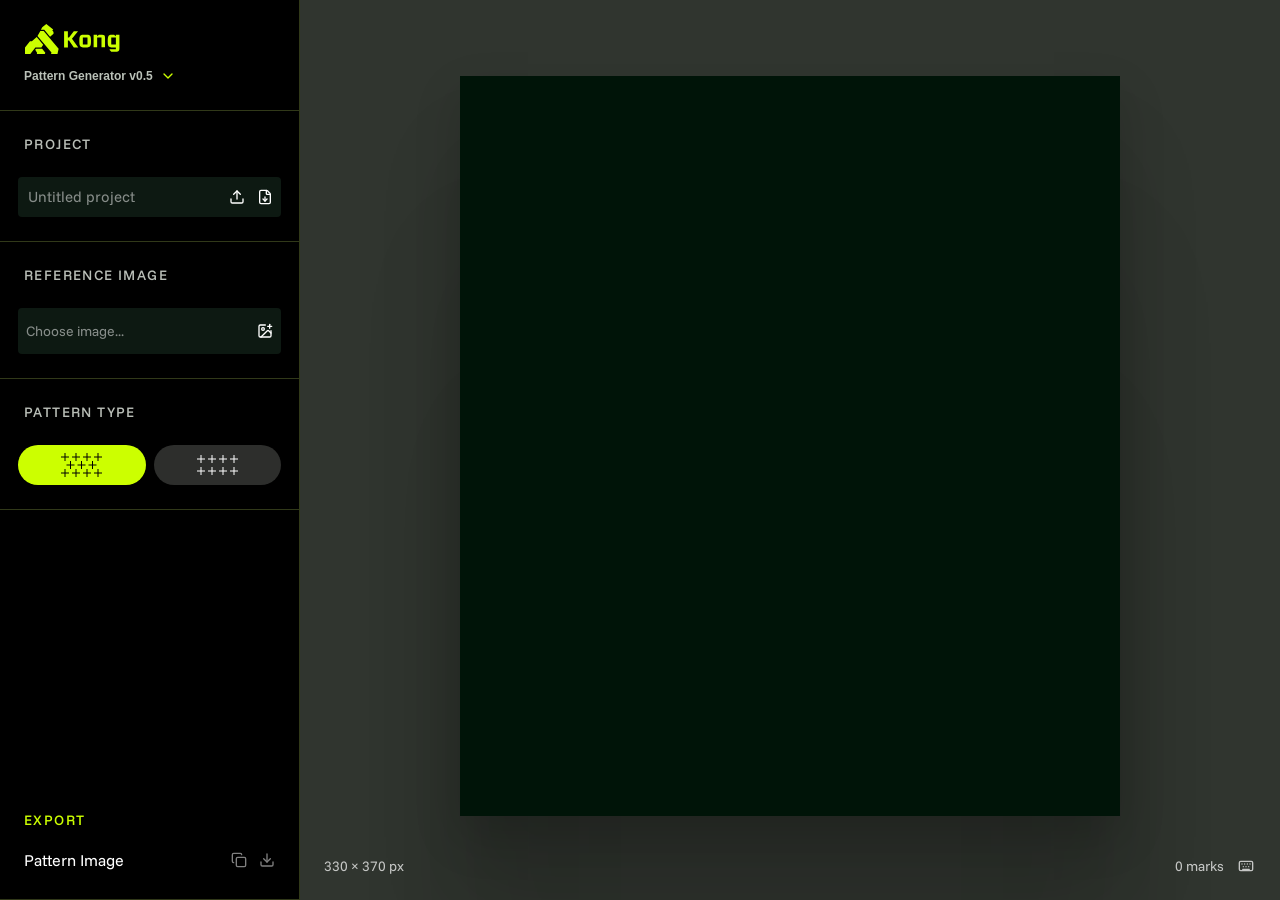
<file: pattern-generator.html>
<!DOCTYPE html>
<html lang="en">
  <head>
    <meta charset="UTF-8" />
    <meta name="viewport" content="width=device-width, initial-scale=1.0" />
    <link rel="preconnect" href="https://fonts.googleapis.com" />
    <link rel="preconnect" href="https://fonts.gstatic.com" crossorigin />
    <link
      href="https://fonts.googleapis.com/css2?family=Funnel+Sans:wght@400;500;600;700&display=swap"
      rel="stylesheet"
    />
    <title>Kong - Texture tool</title>
    <link rel="icon" href="./favicon.ico" sizes="any" />
    <link rel="stylesheet" href="./shared.css" />
  </head>
  <body data-generator-mode="texture">
    <svg class="icon-sprite" aria-hidden="true" focusable="false" xmlns="http://www.w3.org/2000/svg">
      <symbol id="i-file-down" viewBox="0 0 24 24">
        <path d="M6 22a2 2 0 0 1-2-2V4a2 2 0 0 1 2-2h8a2.4 2.4 0 0 1 1.704.706l3.588 3.588A2.4 2.4 0 0 1 20 8v12a2 2 0 0 1-2 2z"/>
        <path d="M14 2v5a1 1 0 0 0 1 1h5"/>
        <path d="M12 18v-6"/>
        <path d="m9 15 3 3 3-3"/>
      </symbol>
      <symbol id="i-frame" viewBox="0 0 24 24">
        <line x1="22" x2="2" y1="6" y2="6"/>
        <line x1="22" x2="2" y1="18" y2="18"/>
        <line x1="6" x2="6" y1="2" y2="22"/>
        <line x1="18" x2="18" y1="2" y2="22"/>
      </symbol>
      <symbol id="i-layer-dot" viewBox="0 0 24 24">
        <circle cx="12" cy="12" r="3.25" fill="currentColor" stroke="none"/>
      </symbol>
      <symbol id="i-chevron-down" viewBox="0 0 16 16">
        <path d="M4 6L8 10L12 6" stroke="currentColor" stroke-width="1.33333" stroke-linecap="round" stroke-linejoin="round" fill="none"/>
      </symbol>
      <symbol id="i-chevron-up" viewBox="0 0 24 24">
        <path d="m18 15-6-6-6 6"/>
      </symbol>
      <symbol id="i-eye" viewBox="0 0 24 24">
        <path d="M2.062 12.348a1 1 0 0 1 0-.696 10.75 10.75 0 0 1 19.876 0 1 1 0 0 1 0 .696 10.75 10.75 0 0 1-19.876 0"/>
        <circle cx="12" cy="12" r="3"/>
      </symbol>
      <symbol id="i-eye-off" viewBox="0 0 24 24">
        <path d="M10.733 5.076a10.744 10.744 0 0 1 11.205 6.575 1 1 0 0 1 0 .696 10.747 10.747 0 0 1-1.444 2.49"/>
        <path d="M14.084 14.158a3 3 0 0 1-4.242-4.242"/>
        <path d="M17.479 17.499a10.75 10.75 0 0 1-15.417-5.151 1 1 0 0 1 0-.696 10.75 10.75 0 0 1 4.446-5.143"/>
        <path d="m2 2 20 20"/>
      </symbol>
      <symbol id="i-image" viewBox="0 0 24 24">
        <rect width="18" height="18" x="3" y="3" rx="2" ry="2"/>
        <circle cx="9" cy="9" r="2"/>
        <path d="m21 15-3.086-3.086a2 2 0 0 0-2.828 0L6 21"/>
      </symbol>
      <symbol id="i-image-plus" viewBox="0 0 24 24">
        <path d="M16 5h6"/>
        <path d="M19 2v6"/>
        <path d="M21 11.5V19a2 2 0 0 1-2 2H5a2 2 0 0 1-2-2V5a2 2 0 0 1 2-2h7.5"/>
        <path d="m21 15-3.086-3.086a2 2 0 0 0-2.828 0L6 21"/>
        <circle cx="9" cy="9" r="2"/>
      </symbol>
      <symbol id="i-trash" viewBox="0 0 24 24">
        <path d="M19 6v14a2 2 0 0 1-2 2H7a2 2 0 0 1-2-2V6"/>
        <path d="M3 6h18"/>
        <path d="M8 6V4a2 2 0 0 1 2-2h4a2 2 0 0 1 2 2v2"/>
      </symbol>
      <symbol id="i-upload" viewBox="0 0 24 24">
        <path d="M12 3v12"/>
        <path d="m17 8-5-5-5 5"/>
        <path d="M21 15v4a2 2 0 0 1-2 2H5a2 2 0 0 1-2-2v-4"/>
      </symbol>
      <symbol id="i-copy" viewBox="0 0 24 24">
        <rect width="14" height="14" x="8" y="8" rx="2" ry="2"/>
        <path d="M4 16c-1.1 0-2-.9-2-2V4c0-1.1.9-2 2-2h10c1.1 0 2 .9 2 2"/>
      </symbol>
      <symbol id="i-download" viewBox="0 0 24 24">
        <path d="M12 15V3"/>
        <path d="M21 15v4a2 2 0 0 1-2 2H5a2 2 0 0 1-2-2v-4"/>
        <path d="m7 10 5 5 5-5"/>
      </symbol>
      <symbol id="i-move-diagonal" viewBox="0 0 24 24">
        <path d="M11 19H5v-6"/>
        <path d="M13 5h6v6"/>
        <path d="M19 5 5 19"/>
      </symbol>
      <symbol id="i-circle-dot-dashed" viewBox="0 0 24 24">
        <path d="M10.1 2.18a9.93 9.93 0 0 1 3.8 0"/>
        <path d="M17.6 3.71a9.95 9.95 0 0 1 2.69 2.7"/>
        <path d="M21.82 10.1a9.93 9.93 0 0 1 0 3.8"/>
        <path d="M20.29 17.6a9.95 9.95 0 0 1-2.7 2.69"/>
        <path d="M13.9 21.82a9.94 9.94 0 0 1-3.8 0"/>
        <path d="M6.4 20.29a9.95 9.95 0 0 1-2.69-2.7"/>
        <path d="M2.18 13.9a9.93 9.93 0 0 1 0-3.8"/>
        <path d="M3.71 6.4a9.95 9.95 0 0 1 2.7-2.69"/>
        <circle cx="12" cy="12" r="1"/>
      </symbol>
      <symbol id="i-brush" viewBox="0 0 24 24">
        <path d="m11 10 3 3"/>
        <path d="M6.5 21A3.5 3.5 0 1 0 3 17.5a2.62 2.62 0 0 1-.708 1.792A1 1 0 0 0 3 21z"/>
        <path d="M9.969 17.031 21.378 5.624a1 1 0 0 0-3.002-3.002L6.967 14.031"/>
      </symbol>
      <symbol id="i-eraser" viewBox="0 0 24 24">
        <path d="M21 21H8a2 2 0 0 1-1.42-.587l-3.994-3.999a2 2 0 0 1 0-2.828l10-10a2 2 0 0 1 2.829 0l5.999 6a2 2 0 0 1 0 2.828L12.834 21"/>
        <path d="m5.082 11.09 8.828 8.828"/>
      </symbol>
      <symbol id="i-hand" viewBox="0 0 24 24">
        <path d="M18 11V6C18 5.46957 17.7893 4.96086 17.4142 4.58579C17.0391 4.21071 16.5304 4 16 4C15.4695 4 14.9608 4.21071 14.5858 4.58579C14.2107 4.96086 14 5.46957 14 6M14 10V4C14 3.46957 13.7893 2.96086 13.4142 2.58579C13.0391 2.21071 12.5304 2 12 2C11.4695 2 10.9608 2.21071 10.5858 2.58579C10.2107 2.96086 10 3.46957 10 4V6M10 6V10.5M10 6C10 5.46957 9.78929 4.96086 9.41421 4.58579C9.03914 4.21071 8.53043 4 8 4C7.46957 4 6.96086 4.21071 6.58579 4.58579C6.21071 4.96086 6 5.46957 6 6V14M18 8C18 7.46957 18.2107 6.96086 18.5858 6.58579C18.9609 6.21071 19.4696 6 20 6C20.5304 6 21.0391 6.21071 21.4142 6.58579C21.7893 6.96086 22 7.46957 22 8V14C22 16.1217 21.1571 18.1566 19.6569 19.6569C18.1566 21.1571 16.1217 22 14 22H12C9.2 22 7.5 21.14 6.01 19.66L2.41 16.06C2.06594 15.6789 1.88159 15.1802 1.89513 14.6669C1.90867 14.1537 2.11905 13.6653 2.48272 13.303C2.8464 12.9406 3.3355 12.7319 3.84877 12.7202C4.36204 12.7085 4.86016 12.8946 5.24 13.24L7 15"/>
      </symbol>
      <symbol id="i-line-squiggle" viewBox="0 0 24 24">
        <path d="M6.99998 3.49998C12 1.49998 14 5.99998 9.99998 7.49998C1.49998 9.99998 1.99998 15 4.99998 16C9.99998 18 14 5.99998 19 8.99998C21.8088 10.6853 21.6196 14.7373 20.1167 17.6993M20.1167 17.6993C18.9442 20.01 16.9721 21.6573 15 21C10.2681 18.6341 14.9402 10.8945 20.1167 17.6993ZM20.1167 17.6993C20.41 18.0849 20.705 18.5173 21 19" stroke-width="1.5" stroke-linecap="round" stroke-linejoin="round"/>
      </symbol>
      <symbol id="i-rotate-ccw" viewBox="0 0 24 24">
        <path d="M3 12a9 9 0 1 0 9-9 9.75 9.75 0 0 0-6.74 2.74L3 8"/>
        <path d="M3 3v5h5"/>
      </symbol>
      <symbol id="i-rotate-cw" viewBox="0 0 24 24">
        <path d="M21 12a9 9 0 1 1-9-9c2.52 0 4.93 1 6.74 2.74L21 8"/>
        <path d="M21 3v5h-5"/>
      </symbol>
      <symbol id="i-opacity" viewBox="0 0 16 16">
        <path fill="none" d="M12.6667 2H3.33333C2.59695 2 2 2.59695 2 3.33333V12.6667C2 13.403 2.59695 14 3.33333 14H12.6667C13.403 14 14 13.403 14 12.6667V3.33333C14 2.59695 13.403 2 12.6667 2Z"/>
        <path fill="none" d="M11.3333 6H11.34M8.66667 8.66667H8.67333M8.66667 11.3333H8.67333M6 11.3333H6.00667M11.3333 8.66667H11.34M11.3333 11.3333H11.34"/>
      </symbol>
      <symbol id="i-search" viewBox="0 0 24 24">
        <circle cx="11" cy="11" r="7"/>
        <path d="m21 21-4.3-4.3"/>
      </symbol>
      <symbol id="i-zoom-in" viewBox="0 0 24 24">
        <circle cx="11" cy="11" r="7"/>
        <path d="M21 21l-4.3-4.3"/>
        <path d="M11 8v6"/>
        <path d="M8 11h6"/>
      </symbol>
      <symbol id="i-zoom-out" viewBox="0 0 24 24">
        <circle cx="11" cy="11" r="7"/>
        <path d="M21 21l-4.3-4.3"/>
        <path d="M8 11h6"/>
      </symbol>
      <symbol id="i-maximize" viewBox="0 0 24 24">
        <path d="M8 3H3v5"/>
        <path d="M16 3h5v5"/>
        <path d="M8 21H3v-5"/>
        <path d="M16 21h5v-5"/>
      </symbol>
      <symbol id="i-fit-screen" viewBox="0 0 24 24">
        <path d="M8 3H3v5"/>
        <path d="M16 3h5v5"/>
        <path d="M8 21H3v-5"/>
        <path d="M16 21h5v-5"/>
      </symbol>
      <symbol id="i-keyboard" viewBox="0 0 24 24">
        <rect x="2" y="5" width="20" height="14" rx="2"/>
        <path d="M6 9h.01"/>
        <path d="M10 9h.01"/>
        <path d="M14 9h.01"/>
        <path d="M18 9h.01"/>
        <path d="M8 13h.01"/>
        <path d="M12 13h.01"/>
        <path d="M16 13h.01"/>
        <path d="M7 17h10"/>
      </symbol>
    </svg>
    <main class="shell">
      <aside class="sidebar">
        <div class="sidebar-header">
          <div class="brand-row">
            <div class="brand-logo" aria-label="Kong">
              <span class="brand-mark" aria-hidden="true">
                <svg width="96" height="30" viewBox="0 0 96 30" fill="none" xmlns="http://www.w3.org/2000/svg">
                  <path d="M12.0243 24.7102L11.1996 25.7529L13.0653 28.6571L12.8708 30H20.7856L21.3335 28.6571L18.1501 24.7102H12.0243Z" fill="currentColor"/>
                  <path d="M16.3529 7.03667L13.49 12.0289L27.4538 28.4906L27.0566 30H33.4618L34.6207 24.6447L19.6788 7.03394L16.3529 7.03667Z" fill="currentColor"/>
                  <path d="M18.2542 3.2836L16.8926 5.78109H20.2705L26.0676 12.654L29.514 9.83441V8.04385L28.3168 6.36794L29.2017 5.45082L22.2869 0L18.2542 3.2836Z" fill="currentColor"/>
                  <path d="M7.86003 17.1959H5.97242L1 23.4847V30H6.33405L7.27648 28.7799L11.3914 23.471H17.3446L19.1774 20.6733L12.7229 13.0416L7.86003 17.1959Z" fill="currentColor"/>
                  <path fill-rule="evenodd" clip-rule="evenodd" d="M58.8422 20.5403H63.4863V13.4448H58.8422V20.5403ZM59.0049 23.3785C57.7122 23.3785 57.0408 23.169 56.4876 22.5937C55.6564 21.7617 55.334 20.6052 55.334 17.0205C55.334 13.4359 55.6564 12.2794 56.4876 11.4238C57.0201 10.8691 57.7122 10.6597 59.0049 10.6597H63.3236C64.6162 10.6597 65.2877 10.8691 65.8408 11.4238C66.672 12.2794 66.9945 13.4123 66.9945 17.0205C66.9945 20.6288 66.672 21.7617 65.8408 22.5937C65.2877 23.1719 64.6162 23.3785 63.3236 23.3785H59.0049Z" fill="currentColor"/>
                  <path fill-rule="evenodd" clip-rule="evenodd" d="M77.4964 14.6685C77.4964 14.7128 77.4964 14.757 77.4964 14.8042V23.3749H81.0282V14.3882C81.0282 12.5236 80.8212 11.8539 80.2887 11.3465C79.8036 10.8626 79.1085 10.6443 78.0229 10.6443L74.917 10.6531L73.1362 12.2552V10.6531H71.9442H69.6162V23.3719H73.1481V13.4382H77.4904V14.6626L77.4964 14.6685Z" fill="currentColor"/>
                  <path fill-rule="evenodd" clip-rule="evenodd" d="M49.8078 7.1543H54.0141L47.9739 14.7779L54.2685 23.3751H49.8078L45.0188 16.6218L43.8829 16.6159V23.3751H40.0967V7.1543H43.8829V13.4414H45.0188L49.8078 7.1543Z" fill="currentColor"/>
                  <path fill-rule="evenodd" clip-rule="evenodd" d="M91.872 10.6568V12.2588L90.0913 10.6568L87.4409 10.6479C86.1719 10.6479 85.4265 10.8663 84.8497 11.418C84.0866 12.1998 83.7168 13.911 83.7168 17.0442C83.7168 20.1775 84.0185 21.8178 84.7551 22.579C85.3319 23.1307 86.0181 23.3756 87.3818 23.3756H91.8632L91.8691 25.1959L85.6484 25.2077L85.6543 25.9542L87.2605 27.7303H92.1235C93.4161 27.7303 94.1556 27.5001 94.6171 27.0163C95.1939 26.4174 95.4246 26.0456 95.4246 23.8594V10.6598H91.8691L91.872 10.6568ZM91.8957 20.5256H87.2516V13.4419H91.8927V20.5256H91.8957Z" fill="currentColor"/>
                </svg>
              </span>
            </div>
            <div class="brand-actions">
              <div class="mode-switch">
                <select id="generatorModeSelect" class="mode-select" aria-label="Generator mode">
                  <option value="texture">Texture Composer v1.3</option>
                  <option value="image" selected>Pattern Generator v0.5</option>
                </select>
                <span class="mode-switch-icon" aria-hidden="true">
                  <svg viewBox="0 0 16 16" fill="none" xmlns="http://www.w3.org/2000/svg">
                    <path d="M4 6L8 10L12 6" stroke="currentColor" stroke-width="1.33333" stroke-linecap="round" stroke-linejoin="round"/>
                  </svg>
                </span>
              </div>
            </div>
          </div>
        </div>

        <section class="sidebar-section">
          <div class="section-title">
            <span class="texture-action-only">Project</span>
            <span class="image-action-only">Project</span>
          </div>
          <div class="stack">
            <div class="project-row">
              <input id="projectNameInput" class="project-name-input" type="text" value="" placeholder="Untitled project" />
              <button
                id="loadProjectVisibleButton"
                class="icon-button-sm accent-icon-button"
                type="button"
                aria-label="Load project"
                data-mode-scope="texture-only"
              >
                <span class="sidebar-icon" data-tooltip="Upload project" data-tooltip-align="right" tabindex="0">
                  <svg viewBox="0 0 24 24" aria-hidden="true"><use href="#i-upload"/></svg>
                </span>
              </button>
              <button
                id="loadImageProjectVisibleButton"
                class="icon-button-sm accent-icon-button"
                type="button"
                aria-label="Load image project"
                data-mode-scope="image"
              >
                <span class="sidebar-icon" data-tooltip="Upload image project" data-tooltip-align="right" tabindex="0">
                  <svg viewBox="0 0 24 24" aria-hidden="true"><use href="#i-upload"/></svg>
                </span>
              </button>
              <button id="saveProjectButton" class="icon-button-sm accent-icon-button" type="button" aria-label="Save project">
                <span class="sidebar-icon" data-tooltip="Save project" data-tooltip-align="right" tabindex="0">
                  <svg viewBox="0 0 24 24" aria-hidden="true"><use href="#i-file-down"/></svg>
                </span>
              </button>
            </div>

            <div class="canvas-size-row" data-mode-scope="texture-only">
              <div class="field-label">Canvas</div>
              <div class="field-pill">
                <span id="widthScrubHandle" class="field-code scrub-handle">W</span>
                <input id="widthInput" class="field-number" type="number" min="1" max="2400" step="1" value="640" />
              </div>
              <div class="field-pill">
                <span id="heightScrubHandle" class="field-code scrub-handle">H</span>
                <input id="heightInput" class="field-number" type="number" min="1" max="2400" step="1" value="640" />
              </div>
            </div>
          </div>
        </section>

        <section class="sidebar-section supporting-image-section">
          <div class="section-title">Reference Image</div>
          <div class="image-stack">
            <div id="imageControlRow" class="image-file-row is-empty">
              <button id="chooseImageButton" class="image-file-main" type="button" aria-label="Choose image">
                <span id="imageNameLabel" class="image-file-label">Choose image...</span>
              </button>
              <button id="replaceImageButton" class="icon-button-sm image-action-button accent-icon-button" type="button" aria-label="Upload or replace image">
                <span class="sidebar-icon" data-tooltip="Add image" data-tooltip-align="right" tabindex="0">
                  <svg viewBox="0 0 24 24" aria-hidden="true"><use href="#i-image-plus"/></svg>
                </span>
              </button>
              <button id="clearImageButton" class="icon-button-sm image-action-button is-danger is-hidden" type="button" aria-label="Remove image" hidden>
                <span class="sidebar-icon" data-tooltip="Delete image" data-tooltip-align="right" tabindex="0">
                  <svg viewBox="0 0 24 24" aria-hidden="true"><use href="#i-trash"/></svg>
                </span>
              </button>
            </div>

            <div id="imageOpacityRow" class="image-opacity-row is-disabled is-hidden" hidden>
              <div class="image-opacity-header">
                <div class="image-opacity-label">Opacity</div>
                <div class="image-opacity-readout">
                  <span id="imageOpacityValue" class="range-value">65%</span>
                  <button id="imageLayerVisibilityButton" class="icon-button-sm" type="button" aria-label="Toggle image visibility" disabled>
                    <span class="sidebar-icon">
                      <svg viewBox="0 0 24 24" aria-hidden="true"><use id="imageLayerVisibilityIcon" href="#i-eye"/></svg>
                    </span>
                  </button>
                </div>
              </div>
              <div class="range-track">
                <input id="imageOpacityInput" type="range" min="0" max="100" step="1" value="50" disabled />
              </div>
            </div>
          </div>
        </section>

        <section class="sidebar-section" data-mode-scope="texture-only">
          <div class="section-title">Layers</div>
          <div class="layer-list">
            <div class="layer-card">
              <div id="frontLayerButton" class="layer-row active" role="button" tabindex="0">
                <button id="frontLayerVisibilityButton" class="icon-button-sm layer-visibility-button" type="button" aria-label="Toggle top layer visibility">
                  <span class="sidebar-icon">
                    <svg viewBox="0 0 24 24" aria-hidden="true"><use id="frontLayerVisibilityIcon" href="#i-eye"/></svg>
                  </span>
                </button>
                <span class="layer-name">Top Layer</span>
                <span class="layer-state-icon">
                  <svg viewBox="0 0 24 24" aria-hidden="true"><use href="#i-layer-dot"/></svg>
                </span>
              </div>
              <button id="frontLayerDeleteButton" class="icon-button-sm layer-delete-button" type="button" aria-label="Clear top layer" data-tooltip="Clear top layer" data-tooltip-align="right">
                <span class="sidebar-icon">
                  <svg viewBox="0 0 24 24" aria-hidden="true"><use href="#i-trash"/></svg>
                </span>
              </button>
            </div>

            <div class="layer-card">
              <div id="backLayerButton" class="layer-row" role="button" tabindex="0">
                <button id="backLayerVisibilityButton" class="icon-button-sm layer-visibility-button" type="button" aria-label="Toggle bottom layer visibility">
                  <span class="sidebar-icon">
                    <svg viewBox="0 0 24 24" aria-hidden="true"><use id="backLayerVisibilityIcon" href="#i-eye"/></svg>
                  </span>
                </button>
                <span class="layer-name">Bottom Layer</span>
                <span class="layer-state-icon">
                  <svg viewBox="0 0 24 24" aria-hidden="true"><use href="#i-layer-dot"/></svg>
                </span>
              </div>
              <button id="backLayerDeleteButton" class="icon-button-sm layer-delete-button" type="button" aria-label="Clear bottom layer" data-tooltip="Clear bottom layer" data-tooltip-align="right">
                <span class="sidebar-icon">
                  <svg viewBox="0 0 24 24" aria-hidden="true"><use href="#i-trash"/></svg>
                </span>
              </button>
            </div>
          </div>
        </section>

        <section class="sidebar-section">
          <div class="section-title">
            <span class="texture-action-only">Pattern Type</span>
            <span class="image-action-only">Pattern Type</span>
          </div>
          <div class="style-grid">
            <button id="staggeredGridButton" class="style-button active" type="button">
              <span class="sidebar-pattern-icon staggered-icon">
                <svg viewBox="0 0 41 24" aria-hidden="true">
                  <path d="M0 20H8M4 16V24" />
                  <path d="M0 4H8M4 0V8" />
                  <path d="M22 20H30M26 16V24" />
                  <path d="M22 4H30M26 0V8" />
                  <path d="M11 20H19M15 16V24" />
                  <path d="M11 4H19M15 0V8" />
                  <path d="M16.5 12H24.5M20.5 8V16" />
                  <path d="M5.5 12H13.5M9.5 8V16" />
                  <path d="M27.5 12H35.5M31.5 8V16" />
                  <path d="M33 20H41M37 16V24" />
                  <path d="M33 4H41M37 0V8" />
                </svg>
              </span>
            </button>
            <button id="alignedGridButton" class="style-button" type="button">
              <span class="sidebar-pattern-icon grid-icon">
                <svg viewBox="0 0 41 24" aria-hidden="true">
                  <path d="M0 6H8M4 2V10" />
                  <path d="M11 6H19M15 2V10" />
                  <path d="M22 6H30M26 2V10" />
                  <path d="M0 18H8M4 14V22" />
                  <path d="M11 18H19M15 14V22" />
                  <path d="M22 18H30M26 14V22" />
                  <path d="M33 6H41M37 2V10" />
                  <path d="M33 18H41M37 14V22" />
                </svg>
              </span>
            </button>
          </div>
        </section>

        <section id="imageAdjustmentsSection" class="sidebar-section mode-panel" data-mode-scope="image">
          <div class="section-title">Image Adjustments</div>
          <div class="image-generator-controls">
            <div class="advanced-setting-row">
              <div class="advanced-setting-header">
                <div class="advanced-setting-label">Brightness</div>
                <span id="imageBrightnessValue" class="advanced-setting-value">0%</span>
              </div>
              <div class="range-track">
                <input id="imageBrightnessInput" type="range" min="-100" max="100" step="1" value="0" />
              </div>
            </div>

            <div class="advanced-setting-row">
              <div class="advanced-setting-header">
                <div class="advanced-setting-label">Contrast</div>
                <span id="imageContrastValue" class="advanced-setting-value">20%</span>
              </div>
              <div class="range-track">
                <input id="imageContrastInput" type="range" min="-100" max="100" step="1" value="20" />
              </div>
            </div>

            <div class="advanced-setting-row">
              <div class="advanced-setting-header">
                <div class="advanced-setting-label">Gamma</div>
                <span id="imageGammaValue" class="advanced-setting-value">1.0x</span>
              </div>
              <div class="range-track">
                <input id="imageGammaInput" type="range" min="20" max="300" step="5" value="100" />
              </div>
            </div>

            <div class="advanced-setting-row">
              <div class="advanced-setting-header">
                <div class="advanced-setting-label">Subject Threshold</div>
                <span id="imageCutoffValue" class="advanced-setting-value">96%</span>
              </div>
              <div class="range-track">
                <input id="imageCutoffInput" type="range" min="50" max="100" step="1" value="96" />
              </div>
            </div>
            <div class="advanced-setting-row is-hidden">
              <div class="advanced-setting-header">
                <div class="advanced-setting-label">Image scale</div>
                <span id="imageScaleValue" class="advanced-setting-value">100%</span>
              </div>
              <div class="range-track">
                <input id="imageScaleInput" type="range" min="10" max="300" step="1" value="100" />
              </div>
            </div>
          </div>
        </section>

        <section id="patternSettingsSection" class="sidebar-section is-hidden">
          <div class="section-title">Pattern Settings</div>
          <div class="advanced-settings">
            <div class="advanced-setting-row">
              <div class="advanced-setting-header">
                <div class="advanced-setting-label">Spacing</div>
                <span id="spacingValue" class="advanced-setting-value">14 px</span>
              </div>
              <div class="range-track">
                <input id="spacingInput" type="range" min="4" max="40" step="1" value="14" />
              </div>
            </div>

            <div class="advanced-setting-row">
              <div class="advanced-setting-header">
                <div class="advanced-setting-label">Min size</div>
                <span id="minDotValue" class="advanced-setting-value">0.4 px</span>
              </div>
              <div class="range-track">
                <input id="minDotInput" type="range" min="0" max="4" step="0.1" value="0.4" />
              </div>
            </div>

            <div class="advanced-setting-row">
              <div class="advanced-setting-header">
                <div class="advanced-setting-label">Scale</div>
                <span id="dotScaleValue" class="advanced-setting-value">100%</span>
              </div>
              <div class="range-track">
                <input id="dotScaleInput" type="range" min="20" max="160" step="1" value="100" />
              </div>
            </div>

            <div class="advanced-setting-row" data-mode-scope="image">
              <div class="advanced-setting-header">
                <div class="advanced-setting-label">Density</div>
                <span id="imageDensityValue" class="advanced-setting-value">100%</span>
              </div>
              <div class="range-track">
                <input id="imageDensityInput" type="range" min="20" max="200" step="5" value="100" />
              </div>
            </div>

            <div class="advanced-setting-row">
              <div class="advanced-setting-header">
                <div class="advanced-setting-label">Stroke width</div>
                <span id="strokeWidthValue" class="advanced-setting-value">1.25 px</span>
              </div>
              <div class="range-track">
                <input id="strokeWidthInput" type="range" min="0.2" max="8" step="0.05" value="1.25" />
              </div>
            </div>

            <div class="advanced-setting-row">
              <div class="advanced-setting-header">
                <div class="advanced-setting-label">Stroke taper</div>
                <span id="strokeTaperValue" class="advanced-setting-value">95%</span>
              </div>
              <div class="range-track">
                <input id="strokeTaperInput" type="range" min="0" max="100" step="1" value="95" />
              </div>
            </div>

            <div class="advanced-setting-row">
              <div class="advanced-setting-header">
                <div class="advanced-setting-label">Size curve</div>
                <span id="sizeCurveValue" class="advanced-setting-value">1.0x</span>
              </div>
              <div class="range-track">
                <input id="sizeCurveInput" type="range" min="50" max="300" step="10" value="100" />
              </div>
            </div>

            <div class="advanced-setting-row">
              <div class="advanced-setting-header">
                <div class="advanced-setting-label">Size cutoff</div>
                <span id="sizeCutoffValue" class="advanced-setting-value">0.8 px</span>
              </div>
              <div class="range-track">
                <input id="sizeCutoffInput" type="range" min="0" max="400" step="10" value="80" />
              </div>
            </div>

          </div>
        </section>

        <section class="sidebar-section actions-section">
          <div class="section-title">
            <span class="texture-action-only">Export</span>
            <span class="image-action-only">Export</span>
          </div>
          <div class="actions-list">
            <div class="action-row">
              <div class="action-label">
                <span class="texture-action-only">Top Layer</span>
                <span class="image-action-only">Pattern Image</span>
              </div>
              <button id="topCopyButton" class="icon-button-sm export-action-button" type="button" aria-label="Copy top layer SVG" data-tooltip="Copy top layer" data-tooltip-align="right">
                <span class="sidebar-icon">
                  <svg viewBox="0 0 24 24" aria-hidden="true"><use href="#i-copy"/></svg>
                </span>
              </button>
              <button id="downloadFrontButton" class="icon-button-sm export-action-button" type="button" aria-label="Download top layer" data-tooltip="Download top layer" data-tooltip-align="right">
                <span class="sidebar-icon">
                  <svg viewBox="0 0 24 24" aria-hidden="true"><use href="#i-download"/></svg>
                </span>
              </button>
            </div>
            <div id="bottomActionRow" class="action-row">
              <div class="action-label">Bottom Layer</div>
              <button id="bottomCopyButton" class="icon-button-sm export-action-button" type="button" aria-label="Copy bottom layer SVG" data-tooltip="Copy bottom layer" data-tooltip-align="right">
                <span class="sidebar-icon">
                  <svg viewBox="0 0 24 24" aria-hidden="true"><use href="#i-copy"/></svg>
                </span>
              </button>
              <button id="downloadBackButton" class="icon-button-sm export-action-button" type="button" aria-label="Download bottom layer" data-tooltip="Download bottom layer" data-tooltip-align="right">
                <span class="sidebar-icon">
                  <svg viewBox="0 0 24 24" aria-hidden="true"><use href="#i-download"/></svg>
                </span>
              </button>
            </div>
            <div id="bothActionRow" class="action-row">
              <div class="action-label">Both Layers</div>
              <button id="downloadBothButton" class="icon-button-sm export-action-button" type="button" aria-label="Download both layers" data-tooltip="Download both layers" data-tooltip-align="right">
                <span class="sidebar-icon">
                  <svg viewBox="0 0 24 24" aria-hidden="true"><use href="#i-download"/></svg>
                </span>
              </button>
            </div>
          </div>
          <input id="loadProjectInput" class="hidden-control" type="file" accept=".json,application/json" hidden />
          <input id="loadImageProjectInput" class="hidden-control" type="file" accept=".json,application/json" hidden />
          <button id="loadProjectButton" class="hidden-control" type="button" hidden aria-hidden="true">Load Project</button>
          <button id="copyButton" class="hidden-control" type="button" hidden aria-hidden="true">Copy Active SVG</button>
          <button id="clearButton" class="hidden-control" type="button" hidden aria-hidden="true">Clear</button>
          <button id="resizeButton" class="hidden-control" type="button" hidden aria-hidden="true">Apply Canvas Size</button>
          <button id="fitImageButton" class="hidden-control" type="button" hidden aria-hidden="true">Fit Canvas To Image</button>
          <input id="dotColorInput" class="hidden-control" type="color" value="#ccff00" hidden aria-hidden="true" />
        </section>
      </aside>

      <section class="workspace">
        <div class="canvas-stage">
          <div class="stage-header hidden-control" aria-hidden="true">
            <button id="fitScreenButton" class="fit-button" type="button" aria-label="Fit screen">
              <span class="toolbar-icon">
                <svg viewBox="0 0 24 24" aria-hidden="true"><use href="#i-fit-screen"/></svg>
              </span>
            </button>
            <div class="zoom-cluster">
              <div class="range-track zoom-slider">
                <input id="zoomInput" type="range" min="25" max="400" step="5" value="100" />
              </div>
              <strong id="zoomValue" class="zoom-value">100%</strong>
            </div>
          </div>

          <div class="overlay-wrap">
            <div id="zoomShell" class="zoom-shell">
              <div class="overlay-stage">
                <img id="referenceImage" class="reference-image" alt="" hidden />
                <div id="backSvgPreview" class="svg-preview back"></div>
                <div id="frontSvgPreview" class="svg-preview front"></div>
                <canvas id="paintCanvas" width="640" height="640"></canvas>
                <div id="cursorRing" class="cursor-ring">
                  <div id="cursorFill" class="cursor-fill"></div>
                  <div id="cursorReadout" class="cursor-readout"></div>
                </div>
              </div>
              <div id="imageTransformOverlay" class="image-transform-overlay" aria-hidden="true">
                <div id="imageTransformBounds" class="image-transform-bounds is-hidden">
                  <button id="imageHandleNW" class="image-transform-handle" data-corner="nw" type="button" aria-label="Scale image from top left"></button>
                  <button id="imageHandleN" class="image-transform-handle" data-corner="n" type="button" aria-label="Scale image from top"></button>
                  <button id="imageHandleNE" class="image-transform-handle" data-corner="ne" type="button" aria-label="Scale image from top right"></button>
                  <button id="imageHandleE" class="image-transform-handle" data-corner="e" type="button" aria-label="Scale image from right"></button>
                  <button id="imageHandleSW" class="image-transform-handle" data-corner="sw" type="button" aria-label="Scale image from bottom left"></button>
                  <button id="imageHandleS" class="image-transform-handle" data-corner="s" type="button" aria-label="Scale image from bottom"></button>
                  <button id="imageHandleSE" class="image-transform-handle" data-corner="se" type="button" aria-label="Scale image from bottom right"></button>
                  <button id="imageHandleW" class="image-transform-handle" data-corner="w" type="button" aria-label="Scale image from left"></button>
                </div>
              </div>
            </div>
          </div>

          <div class="floating-controls">
            <div class="top-shelf-stack">
              <div class="zoom-toolbar-shell is-toolbar-hidden">
                <div class="zoom-toolbar" aria-label="Zoom controls">
                  <button id="zoomHundredButton" class="zoom-toolbar-button zoom-hundred" type="button" aria-label="Zoom to 100%">
                    <span class="sidebar-icon">
                      <svg viewBox="0 0 24 24" aria-hidden="true"><use href="#i-maximize"/></svg>
                    </span>
                    <span>Zoom to 100%</span>
                  </button>
                  <button id="zoomFitButton" class="zoom-toolbar-button zoom-fit" type="button" aria-label="Zoom to fit">
                    <span class="sidebar-icon">
                      <svg viewBox="0 0 24 24" aria-hidden="true"><use href="#i-fit-screen"/></svg>
                    </span>
                    <span>Zoom to fit</span>
                  </button>
                  <div class="zoom-toolbar-icon-group">
                    <button id="zoomOutButton" class="zoom-toolbar-icon-button" type="button" aria-label="Zoom out">
                      <span class="sidebar-icon">
                        <svg viewBox="0 0 24 24" aria-hidden="true"><use href="#i-zoom-out"/></svg>
                      </span>
                    </button>
                    <button id="zoomInButton" class="zoom-toolbar-icon-button" type="button" aria-label="Zoom in">
                      <span class="sidebar-icon">
                        <svg viewBox="0 0 24 24" aria-hidden="true"><use href="#i-zoom-in"/></svg>
                      </span>
                    </button>
                  </div>
                </div>
              </div>

              <div class="floating-toolbar-shell">
                <div class="floating-toolbar">
                  <div class="floating-segment">
                    <div class="floating-pill leading value-pill" data-tooltip="Brush size" aria-label="Brush size">
                      <span class="secondary-toolbar-icon">
                        <svg viewBox="0 0 24 24" aria-hidden="true"><use href="#i-move-diagonal"/></svg>
                      </span>
                      <span id="brushSizeValue" class="pill-value">80</span>
                    </div>
                    <div class="floating-pill trailing">
                      <div class="range-track slider-shell">
                        <input id="brushSizeInput" type="range" min="2" max="180" step="1" value="80" />
                      </div>
                    </div>
                  </div>
                  <div class="floating-segment">
                    <div class="floating-pill leading short-pill" data-tooltip="Brush hardness" aria-label="Brush hardness">
                      <span class="secondary-toolbar-icon">
                        <svg viewBox="0 0 24 24" aria-hidden="true"><use href="#i-circle-dot-dashed"/></svg>
                      </span>
                      <span id="brushStrengthValue" class="pill-value">10%</span>
                    </div>
                    <div class="floating-pill trailing">
                      <div class="range-track slider-shell">
                        <input id="brushStrengthInput" type="range" min="1" max="100" step="1" value="10" />
                      </div>
                    </div>
                  </div>
                  <button id="overlayToggleVisibleButton" class="floating-toggle-button" type="button" aria-label="Show brush strokes" data-tooltip="Show brush strokes">
                    <span class="secondary-toolbar-toggle-icon">
                      <svg viewBox="0 0 24 24" aria-hidden="true"><use href="#i-line-squiggle"/></svg>
                    </span>
                  </button>
                </div>
              </div>
            </div>

            <div class="tool-cluster">
              <div class="tool-segment">
                <button id="paintModeButton" class="tool-button active" type="button" aria-label="Paint" data-tooltip="Brush">
                  <span class="toolbar-icon">
                    <svg viewBox="0 0 24 24" aria-hidden="true"><use href="#i-brush"/></svg>
                  </span>
                </button>
                <button id="eraseModeButton" class="tool-button" type="button" aria-label="Erase" data-tooltip="Eraser">
                  <span class="toolbar-icon">
                    <svg viewBox="0 0 24 24" aria-hidden="true"><use href="#i-eraser"/></svg>
                  </span>
                </button>
                <button id="moveModeButton" class="tool-button" type="button" aria-label="Move pattern" data-tooltip="Move pattern">
                  <span class="toolbar-icon">
                    <svg viewBox="0 0 24 24" aria-hidden="true"><use href="#i-hand"/></svg>
                  </span>
                </button>
              </div>
              <div class="tool-divider"></div>
              <div class="tool-color" aria-label="Pattern color" data-tooltip="Pattern color">
                <div class="tool-color-inner">
                  <input id="dotColorVisible" class="tool-color-input" type="color" value="#ccff00" aria-label="Pattern color" />
                  <div id="dotColorSwatch" class="tool-color-swatch"></div>
                </div>
              </div>
              <div class="tool-divider"></div>
              <div class="tool-segment">
                <button id="undoButton" class="tool-button" type="button" aria-label="Undo">
                  <span class="toolbar-icon">
                    <svg viewBox="0 0 24 24" aria-hidden="true"><use href="#i-rotate-ccw"/></svg>
                  </span>
                </button>
                <button id="redoButton" class="tool-button is-disabled" type="button" aria-label="Redo">
                  <span class="toolbar-icon">
                    <svg viewBox="0 0 24 24" aria-hidden="true"><use href="#i-rotate-cw"/></svg>
                  </span>
                </button>
              </div>
              <div class="tool-divider"></div>
              <button id="zoomModeButton" class="tool-status-button" type="button" aria-label="Zoom controls" data-tooltip="Zoom controls">
                <span class="sidebar-icon">
                  <svg viewBox="0 0 24 24" aria-hidden="true"><use href="#i-search"/></svg>
                </span>
                <span id="zoomStatusValue" class="tool-status-value">100%</span>
              </button>
            </div>
          </div>

          <div class="status-bar">
            <span id="canvasStatus">640 × 640 px</span>
            <div class="status-meta">
              <span id="markCountStatus">0 marks</span>
              <button id="shortcutHelpButton" class="icon-button-sm status-shortcut-button" type="button" aria-label="Keyboard shortcuts" data-tooltip="Keyboard shortcuts">
                <span class="sidebar-icon">
                  <svg viewBox="0 0 24 24" aria-hidden="true"><use href="#i-keyboard"/></svg>
                </span>
              </button>
            </div>
          </div>
        </div>

        <input id="referenceImageInput" class="hidden-control" type="file" accept="image/*" hidden />
        <button id="overlayToggleButton" class="hidden-control" type="button" hidden aria-hidden="true">Show Brush Strokes</button>
      </section>
    </main>

    <div id="imageImportDialog" class="dialog-backdrop" hidden>
      <div class="dialog" role="dialog" aria-modal="true" aria-labelledby="imageImportDialogTitle">
        <h2 id="imageImportDialogTitle">Replace Reference Image?</h2>
        <p id="imageImportDialogMessage">
          The new image has a different size. You can keep the current pattern, delete it, or cancel the import.
        </p>
        <div class="dialog-actions">
          <button id="imageImportKeepButton" class="primary" type="button">Keep Pattern</button>
          <button id="imageImportDeleteButton" class="secondary" type="button">Delete Pattern</button>
          <button id="imageImportCancelButton" class="secondary" type="button">Cancel</button>
        </div>
      </div>
    </div>

    <div id="modeSwitchDialog" class="dialog-backdrop" hidden>
      <div class="dialog" role="dialog" aria-modal="true" aria-labelledby="modeSwitchDialogTitle">
        <h2 id="modeSwitchDialogTitle">Change Generator?</h2>
        <p id="modeSwitchDialogMessage">
          Switching generators will delete the current progress. Do you want to continue?
        </p>
        <div class="dialog-actions">
          <button id="modeSwitchCancelButton" class="secondary" type="button">Cancel</button>
          <button id="modeSwitchContinueButton" class="primary" type="button">Continue</button>
        </div>
      </div>
    </div>

    <div id="layerDeleteDialog" class="dialog-backdrop" hidden>
      <div class="dialog" role="dialog" aria-modal="true" aria-labelledby="layerDeleteDialogTitle">
        <h2 id="layerDeleteDialogTitle">Delete Layer Content?</h2>
        <p id="layerDeleteDialogMessage">
          This will delete the current layer content. Do you want to continue?
        </p>
        <div class="dialog-actions">
          <button id="layerDeleteCancelButton" class="secondary" type="button">Cancel</button>
          <button id="layerDeleteConfirmButton" class="primary" type="button">Delete</button>
        </div>
      </div>
    </div>

    <div id="shortcutDialog" class="dialog-backdrop" hidden>
      <div class="dialog shortcut-dialog" role="dialog" aria-modal="true" aria-labelledby="shortcutDialogTitle">
        <h2 id="shortcutDialogTitle">Keyboard Shortcuts</h2>
        <p>Quick controls currently available in the generator.</p>
        <div class="shortcut-list">
          <div class="shortcut-column">
            <div class="shortcut-section">
              <div class="shortcut-section-title">Tools</div>
              <div class="shortcut-row">
                <div class="shortcut-keys">
                  <span class="shortcut-key">B</span>
                </div>
                <div class="shortcut-desc">Activate the brush.</div>
              </div>
              <div class="shortcut-row">
                <div class="shortcut-keys">
                  <span class="shortcut-key">E</span>
                </div>
                <div class="shortcut-desc">Activate the eraser.</div>
              </div>
              <div class="shortcut-row">
                <div class="shortcut-keys">
                  <span class="shortcut-key">X</span>
                </div>
                <div class="shortcut-desc">Toggle between paint and erase.</div>
              </div>
              <div class="shortcut-row">
                <div class="shortcut-keys">
                  <span class="shortcut-key">M</span>
                </div>
                <div class="shortcut-desc">Activate the move tool.</div>
              </div>
              <div class="shortcut-row">
                <div class="shortcut-keys">
                  <span class="shortcut-key">Z</span>
                </div>
                <div class="shortcut-desc">Activate the zoom tool.</div>
              </div>
              <div class="shortcut-row">
                <div class="shortcut-keys">
                  <span class="shortcut-key">[</span>
                  <span class="shortcut-plus">/</span>
                  <span class="shortcut-key">]</span>
                </div>
                <div class="shortcut-desc">Decrease or increase brush size.</div>
              </div>
              <div class="shortcut-row">
                <div class="shortcut-keys">
                  <span class="shortcut-key">Shift</span>
                  <span class="shortcut-plus">+</span>
                  <span class="shortcut-key">[</span>
                  <span class="shortcut-plus">/</span>
                  <span class="shortcut-key">]</span>
                </div>
                <div class="shortcut-desc">Decrease or increase brush hardness.</div>
              </div>
              <div class="shortcut-row">
                <div class="shortcut-keys">
                  <span class="shortcut-key">Alt</span>
                  <span class="shortcut-plus">+</span>
                  <span class="shortcut-key">Drag</span>
                </div>
                <div class="shortcut-desc">Adjust brush size left/right and hardness up/down.</div>
              </div>
            </div>

            <div class="shortcut-section">
              <div class="shortcut-section-title">View</div>
              <div class="shortcut-row">
                <div class="shortcut-keys">
                  <span class="shortcut-key">Space</span>
                  <span class="shortcut-plus">+</span>
                  <span class="shortcut-key">Drag</span>
                </div>
                <div class="shortcut-desc">Pan the canvas view.</div>
              </div>
              <div class="shortcut-row">
                <div class="shortcut-keys">
                  <span class="shortcut-key">Cmd</span>
                  <span class="shortcut-plus">/</span>
                  <span class="shortcut-key">Ctrl</span>
                  <span class="shortcut-plus">+</span>
                  <span class="shortcut-key">Scroll</span>
                </div>
                <div class="shortcut-desc">Zoom in and out in 10% steps.</div>
              </div>
              <div class="shortcut-row">
                <div class="shortcut-keys">
                  <span class="shortcut-key">Shift</span>
                  <span class="shortcut-plus">+</span>
                  <span class="shortcut-key">1</span>
                </div>
                <div class="shortcut-desc">Zoom to fit the canvas in view.</div>
              </div>
              <div class="shortcut-row">
                <div class="shortcut-keys">
                  <span class="shortcut-key">Shift</span>
                  <span class="shortcut-plus">+</span>
                  <span class="shortcut-key">0</span>
                </div>
                <div class="shortcut-desc">Reset to 100% zoom and recenter the view.</div>
              </div>
              <div class="shortcut-row">
                <div class="shortcut-keys">
                  <span class="shortcut-key">Shift</span>
                  <span class="shortcut-plus">+</span>
                  <span class="shortcut-key">S</span>
                </div>
                <div class="shortcut-desc">Show or hide the advanced pattern settings.</div>
              </div>
            </div>
          </div>

          <div class="shortcut-column">
            <div class="shortcut-section">
              <div class="shortcut-section-title">History</div>
              <div class="shortcut-row">
                <div class="shortcut-keys">
                  <span class="shortcut-key">Cmd</span>
                  <span class="shortcut-plus">/</span>
                  <span class="shortcut-key">Ctrl</span>
                  <span class="shortcut-plus">+</span>
                  <span class="shortcut-key">Z</span>
                </div>
                <div class="shortcut-desc">Undo.</div>
              </div>
              <div class="shortcut-row">
                <div class="shortcut-keys">
                  <span class="shortcut-key">Cmd</span>
                  <span class="shortcut-plus">/</span>
                  <span class="shortcut-key">Ctrl</span>
                  <span class="shortcut-plus">+</span>
                  <span class="shortcut-key">Shift</span>
                  <span class="shortcut-plus">+</span>
                  <span class="shortcut-key">Z</span>
                </div>
                <div class="shortcut-desc">Redo.</div>
              </div>
              <div class="shortcut-row">
                <div class="shortcut-keys">
                  <span class="shortcut-key">Cmd</span>
                  <span class="shortcut-plus">/</span>
                  <span class="shortcut-key">Ctrl</span>
                  <span class="shortcut-plus">+</span>
                  <span class="shortcut-key">Y</span>
                </div>
                <div class="shortcut-desc">Redo.</div>
              </div>
            </div>

            <div class="shortcut-section">
              <div class="shortcut-section-title">Canvas Size</div>
              <div class="shortcut-row">
                <div class="shortcut-keys">
                  <span class="shortcut-key">Up</span>
                  <span class="shortcut-plus">/</span>
                  <span class="shortcut-key">Down</span>
                </div>
                <div class="shortcut-desc">Change width or height by 1 in the size inputs.</div>
              </div>
              <div class="shortcut-row">
                <div class="shortcut-keys">
                  <span class="shortcut-key">Shift</span>
                  <span class="shortcut-plus">+</span>
                  <span class="shortcut-key">Up</span>
                  <span class="shortcut-plus">/</span>
                  <span class="shortcut-key">Down</span>
                </div>
                <div class="shortcut-desc">Change width or height by 10 in the size inputs.</div>
              </div>
              <div class="shortcut-row">
                <div class="shortcut-keys">
                  <span class="shortcut-key">Enter</span>
                </div>
                <div class="shortcut-desc">Apply the typed canvas size immediately.</div>
              </div>
            </div>
          </div>
        </div>
        <div class="dialog-actions">
          <button id="shortcutDialogCloseButton" class="primary" type="button">Close</button>
        </div>
      </div>
    </div>

    <div id="appTooltip" class="app-tooltip" hidden aria-hidden="true" role="tooltip">
      <span id="appTooltipLabel" class="app-tooltip-label"></span>
      <span class="app-tooltip-arrow" aria-hidden="true"></span>
    </div>

    <script src="./pattern-generator.js"></script>
  </body>
</html>
</file>
<file: shared.css>
:root {
        --bg: #0f2818;
        --bg-deep: #001408;
        --panel: #000000;
        --panel-border: #313919;
        --surface: rgba(255, 255, 255, 0.1);
        --surface-strong: rgba(86, 167, 120, 0.15);
        --text: #ffffff;
        --text-muted: rgba(231, 237, 229, 0.8);
        --text-dim: rgba(255, 255, 255, 0.5);
        --accent: #ccff00;
        --accent-text: #000000;
        --danger: #c52d2d;
        --canvas-bg: #001408;
        --canvas-shadow:
          0 246px 69px rgba(0, 0, 0, 0),
          0 157px 63px rgba(0, 0, 0, 0.02),
          0 88px 53px rgba(0, 0, 0, 0.08),
          0 39px 39px rgba(0, 0, 0, 0.13),
          0 10px 22px rgba(0, 0, 0, 0.15);
      }

      * {
        box-sizing: border-box;
      }

      body {
        margin: 0;
        min-height: 100vh;
        overflow: hidden;
        font-family: "Funnel Sans", "Avenir Next", "Segoe UI", sans-serif;
        -webkit-font-smoothing: antialiased;
        -moz-osx-font-smoothing: grayscale;
        text-rendering: optimizeLegibility;
        color: var(--text);
        background:
          linear-gradient(90deg, rgba(255, 255, 255, 0.08) 0%, rgba(255, 255, 255, 0.08) 100%),
          linear-gradient(90deg, var(--bg) 0%, var(--bg) 100%);
      }

      body.is-scrubbing-size {
        cursor: ew-resize;
        user-select: none;
      }

      button,
      input,
      textarea {
        font: inherit;
      }

      button {
        border: 0;
        background: none;
        color: inherit;
        cursor: pointer;
      }

      .shell {
        display: grid;
        grid-template-columns: 300px minmax(0, 1fr);
        width: 100vw;
        height: 100vh;
      }

      .sidebar {
        display: flex;
        flex-direction: column;
        width: 300px;
        min-width: 300px;
        max-width: 300px;
        background: var(--panel);
        border-right: 1px solid var(--panel-border);
        overflow-y: auto;
        overflow-x: hidden;
        scrollbar-width: thin;
        scrollbar-color: rgba(255, 255, 255, 0.14) transparent;
      }

      .sidebar::-webkit-scrollbar {
        width: 10px;
      }

      .sidebar::-webkit-scrollbar-track {
        background: transparent;
      }

      .sidebar::-webkit-scrollbar-thumb {
        background: rgba(255, 255, 255, 0.14);
        border: 3px solid transparent;
        border-radius: 999px;
        background-clip: padding-box;
      }

      .sidebar::-webkit-scrollbar-thumb:hover {
        background: rgba(255, 255, 255, 0.22);
        background-clip: padding-box;
      }

      .sidebar-header {
        padding: 24px;
        border-bottom: 1px solid var(--panel-border);
      }

      .brand-row {
        display: flex;
        flex-direction: column;
        align-items: flex-start;
        gap: 12px;
      }

      .brand-actions {
        width: auto;
        display: inline-flex;
        align-items: flex-start;
        min-width: 0;
        padding-top: 0;
      }

      .brand-logo {
        display: inline-flex;
        align-items: center;
        color: var(--accent);
        line-height: 1;
      }

      .brand-mark {
        width: 96px;
        height: 30px;
        display: block;
      }

      .brand-version {
        color: #bac1b8;
        font-size: 12px;
        font-weight: 500;
        line-height: 20px;
        text-align: right;
        white-space: nowrap;
      }

      .mode-switch {
        position: relative;
        width: auto;
        min-width: 0;
        height: 20px;
        display: inline-flex;
        align-items: center;
        justify-content: flex-start;
        cursor: pointer;
      }

      .mode-select {
        width: auto;
        min-width: 0;
        height: 20px;
        padding: 0 20px 0 0;
        border: 0;
        border-radius: 0;
        background: transparent;
        color: #bac1b8;
        font-size: 12px;
        font-weight: 700;
        line-height: 20px;
        appearance: none;
        outline: none;
        text-align: left;
        white-space: nowrap;
        cursor: pointer;
      }

      .mode-switch-icon {
        position: absolute;
        top: 50%;
        right: 0;
        width: 16px;
        height: 16px;
        color: var(--accent);
        transform: translateY(-50%);
        pointer-events: none;
        display: inline-flex;
        align-items: center;
        justify-content: center;
        opacity: 1;
        z-index: 1;
        flex: 0 0 16px;
        pointer-events: none;
      }

      .mode-switch-icon svg {
        width: 16px;
        height: 16px;
        display: block;
        overflow: visible;
      }

      .sidebar-section {
        padding: 24px 18px;
        border-bottom: 1px solid var(--panel-border);
        display: grid;
        gap: 24px;
      }

      .sidebar-section.actions-section {
        min-height: 0;
        flex: 1 0 auto;
        display: flex;
        flex-direction: column;
        justify-content: flex-end;
        gap: 16px;
      }

      .section-title {
        padding: 0 6px;
        color: var(--text-muted);
        font-size: 14px;
        font-weight: 500;
        letter-spacing: 1.4px;
        line-height: 18px;
        text-transform: uppercase;
      }

      strong {
        font-weight: 500;
      }

      .stack {
        display: grid;
        gap: 16px;
      }

      .canvas-size-row {
        display: grid;
        grid-template-columns: minmax(0, auto) minmax(0, 1fr) minmax(0, 1fr);
        align-items: center;
        gap: 8px;
        width: 100%;
      }

      .canvas-size-row > * {
        min-width: 0;
      }

      .field-label {
        padding: 0 6px;
        color: var(--text);
        font-size: 15px;
        line-height: 30px;
        white-space: nowrap;
        max-width: 100%;
      }

      .project-row,
      .layer-subrow,
      .field-pill,
      .compact-control,
      .floating-toolbar,
      .tool-cluster,
      .tool-segment,
      .style-button,
      .layer-row {
        border-radius: 4px;
      }

      .project-row,
      .field-pill,
      .layer-subrow,
      .style-button {
        background: var(--surface-strong);
      }

      .project-row {
        height: 40px;
        display: flex;
        align-items: center;
        gap: 12px;
        padding: 12px 8px;
      }

      .project-name-input {
        flex: 1 1 auto;
        min-width: 0;
        border: 0;
        outline: none;
        background: transparent;
        color: var(--text);
        font-size: 15px;
        line-height: 30px;
      }

      .project-name-input::placeholder {
        color: var(--text);
        opacity: 0.5;
      }

      .icon-button,
      .icon-button-sm {
        display: inline-flex;
        align-items: center;
        justify-content: center;
        padding: 0;
        color: inherit;
      }

      .icon-button {
        width: 24px;
        height: 24px;
      }

      .icon-button-sm {
        width: 16px;
        height: 16px;
      }

      .field-pill {
        min-width: 0;
        width: 100%;
        display: flex;
        align-items: center;
        gap: 12px;
        height: 32px;
        padding: 12px 8px;
        overflow: hidden;
      }

      .field-code {
        opacity: 0.5;
        color: var(--text);
        font-size: 15px;
        line-height: 30px;
      }

      .field-code.scrub-handle {
        cursor: ew-resize;
        user-select: none;
      }

      .field-number {
        flex: 1 1 auto;
        min-width: 0;
        border: 0;
        outline: none;
        background: transparent;
        color: var(--text);
        font-size: 15px;
        line-height: 30px;
        -moz-appearance: textfield;
        appearance: textfield;
      }

      .field-number::-webkit-outer-spin-button,
      .field-number::-webkit-inner-spin-button {
        -webkit-appearance: none;
        margin: 0;
      }

      .layer-list {
        display: grid;
        gap: 4px;
      }

      .layer-card {
        display: flex;
        align-items: center;
        gap: 12px;
      }

      .layer-card.is-hidden-in-layers {
        display: none;
      }

      .layer-row {
        display: flex;
        align-items: center;
        gap: 8px;
        flex: 1 1 auto;
        min-width: 0;
        min-height: 40px;
        padding: 6px;
        text-align: left;
        color: var(--text);
      }

      .layer-row.active {
        background: var(--accent);
        color: var(--accent-text);
      }

      .layer-state-icon {
        display: inline-flex;
        align-items: center;
        justify-content: center;
        width: 16px;
        height: 16px;
        flex: 0 0 16px;
        order: -1;
      }

      .layer-state-icon svg {
        width: 16px;
        height: 16px;
      }

      .layer-row:not(.active) .layer-state-icon {
        visibility: hidden;
      }

      .layer-name {
        flex: 0 1 auto;
        min-width: 0;
        font-size: 15px;
        line-height: 30px;
      }

      .layer-row.is-hidden-layer .layer-name {
        opacity: 0.5;
      }

      .layer-row.is-hidden-layer .layer-visibility-button {
        opacity: 0.5;
      }

      .layer-row.is-hidden-layer:not(.active) .layer-state-icon {
        opacity: 0.5;
      }

      .layer-visibility-button {
        order: 3;
        margin-left: auto;
      }

      .layer-delete-button {
        color: #ffffff;
        opacity: 1;
        transition: opacity 150ms ease;
      }

      .layer-delete-button.is-disabled {
        opacity: 0.5;
      }

      .layer-expand-button {
        display: none !important;
      }

      .layer-children {
        display: none !important;
      }

      .layer-children.open {
        display: none !important;
      }

      .layer-subrow {
        min-height: 32px;
        display: flex;
        align-items: center;
        gap: 8px;
        padding: 8px;
        margin-left: 34px;
        width: calc(100% - 34px);
        min-width: 0;
      }

      .layer-subrow.is-placeholder .subrow-text {
        opacity: 0.5;
      }

      .subrow-text {
        flex: 1 1 auto;
        min-width: 0;
        font-size: 14px;
        line-height: 30px;
        overflow: hidden;
        text-overflow: ellipsis;
        white-space: nowrap;
      }

      .compact-control {
        background: var(--surface);
        display: flex;
        align-items: center;
        gap: 12px;
        width: calc(100% - 34px);
        min-width: 0;
        padding: 8px;
        margin-left: 34px;
        overflow: hidden;
      }

      .compact-control .range-value {
        min-width: 36px;
        font-size: 14px;
        line-height: 30px;
      }

      .image-stack {
        display: grid;
        gap: 8px;
        width: 100%;
      }

      .image-file-row {
        min-height: 40px;
        display: flex;
        align-items: center;
        gap: 12px;
        width: 100%;
        min-width: 0;
        padding: 8px;
        border-radius: 4px;
        background: #0d1912;
        overflow: visible;
      }

      .image-file-main {
        flex: 1 1 auto;
        min-width: 0;
        display: flex;
        align-items: center;
        padding: 0;
        text-align: left;
        color: inherit;
        overflow: hidden;
      }

      .image-file-label {
        flex: 1 1 auto;
        min-width: 0;
        overflow: hidden;
        text-overflow: ellipsis;
        white-space: nowrap;
        font-size: 14px;
        line-height: 30px;
      }

      .image-file-row.is-empty .image-file-label {
        opacity: 0.5;
      }

      .image-action-button {
        flex: 0 0 auto;
        flex-shrink: 0;
      }

      .is-hidden {
        display: none !important;
      }

      .accent-icon-button {
        color: var(--accent);
      }

      .supporting-image-section .accent-icon-button {
        color: var(--text);
      }

      .project-row .accent-icon-button {
        color: var(--text);
      }

      .image-action-button.is-danger {
        color: var(--danger);
      }

      .export-action-button.is-disabled {
        opacity: 0.5;
        pointer-events: none;
      }

      .image-opacity-row {
        min-height: 46px;
        display: grid;
        gap: 0;
        width: 100%;
        padding: 0;
        border-radius: 4px;
      }

      .image-opacity-row.is-disabled {
        opacity: 0.5;
      }

      .image-opacity-header {
        display: flex;
        align-items: center;
        justify-content: space-between;
        min-height: 30px;
        padding: 0 8px;
      }

      .image-opacity-label {
        font-size: 14px;
        line-height: 30px;
        color: var(--text);
      }

      .image-opacity-readout {
        display: inline-flex;
        align-items: center;
        gap: 8px;
      }

      .image-opacity-readout .range-value {
        width: 35px;
        min-width: 35px;
        text-align: right;
        font-size: 14px;
        line-height: 30px;
      }

      .image-opacity-row .range-track {
        width: 100%;
        height: 15px;
      }

      .image-opacity-row .range-track::before,
      .image-opacity-row .range-track::after {
        height: 1px;
      }

      .image-opacity-row .range-track input[type="range"] {
        left: 0;
        width: 100%;
        height: 29px;
      }

      .image-opacity-row input[type="range"]::-webkit-slider-thumb {
        width: 15px;
        height: 15px;
        margin-top: 0;
        border: 0;
      }

      .image-opacity-row input[type="range"]::-moz-range-thumb {
        width: 15px;
        height: 15px;
        border: 0;
      }

      .image-opacity-row button[disabled],
      .image-opacity-row input[disabled] {
        cursor: default;
      }

      .range-track {
        position: relative;
        flex: 1 1 auto;
        min-width: 0;
        height: 15px;
      }

      .range-track::before {
        content: "";
        position: absolute;
        left: 0;
        top: 50%;
        width: 100%;
        height: 1px;
        transform: translateY(-50%);
        background: rgba(255, 255, 255, 0.2);
        border-radius: 4px;
      }

      .range-track::after {
        content: "";
        position: absolute;
        left: 0;
        top: 50%;
        width: var(--range-fill, 0%);
        height: 1px;
        transform: translateY(-50%);
        background: rgba(255, 255, 255, 1);
        border-radius: 4px;
      }

      .range-track input[type="range"] {
        position: absolute;
        left: -7px;
        top: 50%;
        width: calc(100% + 14px);
        height: 29px;
        margin: 0;
        background: transparent;
        border: 0;
        outline: none;
        box-shadow: none;
        accent-color: transparent;
        transform: translateY(-50%);
        -webkit-appearance: none;
        appearance: none;
      }

      input[type="range"]::-webkit-slider-runnable-track {
        -webkit-appearance: none;
        height: 15px;
        background: transparent;
        border: 0;
        box-shadow: none;
      }

      input[type="range"]::-moz-range-track {
        height: 15px;
        background: transparent;
        border: 0;
        box-shadow: none;
      }

      input[type="range"]::-webkit-slider-thumb {
        -webkit-appearance: none;
        appearance: none;
        width: 29px;
        height: 29px;
        margin-top: -7px;
        border: 7px solid transparent;
        box-sizing: border-box;
        border-radius: 50%;
        background: #ffffff;
        background-clip: padding-box;
        cursor: pointer;
      }

      input[type="range"]::-moz-range-thumb {
        width: 29px;
        height: 29px;
        border: 7px solid transparent;
        box-sizing: border-box;
        border-radius: 50%;
        background: #ffffff;
        background-clip: padding-box;
        cursor: pointer;
      }

      .style-grid {
        display: grid;
        grid-template-columns: 1fr 1fr;
        gap: 8px;
      }

      .mode-panel {
        display: none;
      }

      [data-mode-scope="image"] {
        display: none;
      }

      [data-mode-scope="texture-only"] {
        display: none;
      }

      body[data-generator-mode="texture"] [data-mode-scope="texture"] {
        display: grid;
      }

      body[data-generator-mode="image"] [data-mode-scope="image"] {
        display: grid;
      }

      body[data-generator-mode="texture"] [data-mode-scope="image"] {
        display: none !important;
      }

      body[data-generator-mode="texture"] [data-mode-scope="texture-only"] {
        display: grid;
      }

      body[data-generator-mode="image"] [data-mode-scope="texture-only"] {
        display: none !important;
      }

      .texture-action-only,
      .image-action-only {
        display: none;
      }

      body[data-generator-mode="texture"] .texture-action-only {
        display: inline;
      }

      body[data-generator-mode="image"] .image-action-only {
        display: inline;
      }

      body[data-generator-mode="image"] #bottomActionRow,
      body[data-generator-mode="image"] #bothActionRow {
        display: none;
      }

      .image-generator-controls {
        display: grid;
        gap: 16px;
      }

      .generator-helper {
        color: var(--text-dim);
        font-size: 13px;
        line-height: 18px;
      }

      .advanced-settings {
        display: grid;
        gap: 12px;
      }

      .advanced-setting-row {
        display: grid;
        gap: 6px;
      }

      .advanced-setting-header {
        display: flex;
        align-items: center;
        justify-content: space-between;
        gap: 12px;
        padding: 0 6px;
      }

      .advanced-setting-label {
        min-width: 0;
        color: var(--text);
        font-size: 14px;
        line-height: 18px;
      }

      .advanced-setting-value {
        flex: 0 0 auto;
        color: rgba(255, 255, 255, 0.72);
        font-size: 14px;
        line-height: 18px;
        text-align: right;
        white-space: nowrap;
      }

      .style-button {
        display: flex;
        align-items: center;
        justify-content: center;
        height: 40px;
        min-height: 40px;
        padding: 8px 12px;
        background: #2d2e2c;
        border-radius: 999px;
        color: var(--text);
      }

      .style-button.active {
        background: var(--accent);
        color: var(--accent-text);
      }

      .style-button .sidebar-pattern-icon {
        width: auto;
        height: 24px;
      }

      .style-button .sidebar-pattern-icon svg {
        width: auto;
        height: 24px;
        stroke: currentColor;
        stroke-width: 1;
      }

      [data-tooltip] {
        position: relative;
      }

      .app-tooltip {
        position: fixed;
        left: 0;
        top: 0;
        z-index: 3000;
        display: inline-flex;
        align-items: center;
        justify-content: center;
        max-width: min(280px, calc(100vw - 16px));
        padding: 6px 8px;
        border-radius: 6px;
        background: rgba(0, 0, 0, 0.88);
        color: #ffffff;
        font-size: 12px;
        line-height: 1.2;
        white-space: nowrap;
        pointer-events: none;
        opacity: 0;
        transform: translateY(10px);
        transition:
          opacity 250ms cubic-bezier(0.8, 0.07, 0.36, 1),
          transform 250ms cubic-bezier(0.8, 0.07, 0.36, 1);
      }

      .app-tooltip.is-visible {
        opacity: 1;
        transform: translateY(0);
      }

      .app-tooltip.is-light {
        background: rgba(255, 255, 255, 0.96);
        color: #0d1912;
      }

      .app-tooltip-arrow {
        position: absolute;
        left: var(--tooltip-arrow-left, 50%);
        top: calc(100% - 4px);
        width: 8px;
        height: 8px;
        background: inherit;
        transform: translateX(-50%) rotate(45deg);
      }

      .app-tooltip-label {
        position: relative;
        z-index: 1;
        overflow: hidden;
        text-overflow: ellipsis;
      }

      .actions-list {
        display: grid;
        gap: 8px;
      }

      .action-row {
        display: flex;
        align-items: center;
        gap: 12px;
        padding: 0 6px;
      }

      .action-label {
        flex: 1 1 auto;
        min-width: 0;
        font-size: 16px;
        line-height: 30px;
      }

      .actions-section .section-title {
        color: var(--accent);
      }

      .workspace {
        position: relative;
        min-width: 0;
        min-height: 0;
        overflow: hidden;
        background: #30352f;
      }

      .canvas-stage {
        position: relative;
        width: 100%;
        height: 100%;
      }

      .stage-header {
        position: absolute;
        top: 24px;
        right: 24px;
        z-index: 8;
        display: flex;
        align-items: center;
        gap: 10px;
        padding: 8px 10px;
        border-radius: 8px;
        background: rgba(0, 0, 0, 0.24);
        backdrop-filter: blur(10px);
      }

      .stage-header .fit-button {
        display: inline-flex;
        align-items: center;
        justify-content: center;
        width: 28px;
        height: 28px;
        border-radius: 4px;
        background: rgba(255, 255, 255, 0.1);
      }

      .stage-header .zoom-cluster {
        display: flex;
        align-items: center;
        gap: 10px;
      }

      .stage-header .zoom-value {
        min-width: 40px;
        color: var(--text);
        font-size: 14px;
        line-height: 20px;
        text-align: right;
      }

      .stage-header .zoom-slider {
        width: 124px;
      }

      .overlay-wrap {
        position: absolute;
        inset: 0;
        overflow: hidden;
        cursor: default;
        overscroll-behavior: contain;
      }

      .overlay-stage {
        position: relative;
        display: inline-grid;
        place-items: center;
        overflow: hidden;
        background: var(--canvas-bg);
        box-shadow: var(--canvas-shadow);
      }

      .reference-image {
        position: absolute;
        left: 0;
        top: 0;
        pointer-events: none;
        user-select: none;
        z-index: 1;
        max-width: none;
      }

      .svg-preview {
        position: absolute;
        inset: 0;
        display: grid;
        place-items: center;
        pointer-events: none;
      }

      .svg-preview.back {
        z-index: 0;
      }

      .svg-preview.front {
        z-index: 2;
      }

      .svg-preview svg {
        display: block;
        background: transparent;
        shape-rendering: geometricPrecision;
      }

      .lasso-overlay {
        position: absolute;
        inset: 0;
        width: 100%;
        height: 100%;
        pointer-events: none;
        overflow: visible;
        z-index: 4;
      }

      .lasso-path,
      .lasso-bounds {
        fill: none;
        stroke: #ffffff;
        stroke-width: 1;
        vector-effect: non-scaling-stroke;
        stroke-linecap: round;
        stroke-linejoin: round;
      }

      .lasso-path {
        stroke-dasharray: 5 4;
      }

      .lasso-bounds {
        stroke-dasharray: 4 4;
        opacity: 0.95;
      }

      .lasso-rotate-zone {
        fill: transparent;
        stroke: none;
        pointer-events: auto;
        cursor: alias; /* overridden per-corner by JS with the custom SVG cursor */
      }

      .lasso-handle {
        fill: #ffffff;
        stroke: rgba(17, 17, 17, 0.82);
        stroke-width: 1;
        vector-effect: non-scaling-stroke;
        pointer-events: auto;
      }

      .lasso-handle[data-corner="nw"],
      .lasso-handle[data-corner="se"] {
        cursor: nwse-resize;
      }

      .lasso-handle[data-corner="ne"],
      .lasso-handle[data-corner="sw"] {
        cursor: nesw-resize;
      }

      .zoom-shell {
        position: absolute;
        left: 50%;
        top: 50%;
        transform-origin: center center;
        overflow: visible;
      }

      .image-transform-overlay {
        position: absolute;
        inset: 0;
        overflow: visible;
        pointer-events: none;
        z-index: 6;
      }

      .image-transform-bounds {
        position: absolute;
        box-sizing: border-box;
        border: 1px dashed #ffffff;
        box-shadow: none;
        opacity: 0.95;
        pointer-events: none;
      }

      .image-transform-bounds.is-hidden {
        display: none !important;
      }

      .image-transform-handle {
        position: absolute;
        width: 8px;
        height: 8px;
        min-width: 8px;
        min-height: 8px;
        margin: 0;
        padding: 0;
        display: block;
        box-sizing: border-box;
        border-radius: 0;
        border: 1px solid rgba(17, 17, 17, 0.82);
        background: #ffffff;
        box-shadow: none;
        font-size: 0;
        line-height: 0;
        pointer-events: auto;
        transform: translate(-50%, -50%);
        appearance: none;
        -webkit-appearance: none;
      }

      .image-transform-handle[data-corner="nw"],
      .image-transform-handle[data-corner="se"] {
        cursor: nwse-resize;
      }

      .image-transform-handle[data-corner="ne"],
      .image-transform-handle[data-corner="sw"] {
        cursor: nesw-resize;
      }

      .image-transform-handle[data-corner="n"],
      .image-transform-handle[data-corner="s"] {
        cursor: ns-resize;
      }

      .image-transform-handle[data-corner="e"],
      .image-transform-handle[data-corner="w"] {
        cursor: ew-resize;
      }

      .image-transform-handle[data-corner="nw"] {
        left: 0;
        top: 0;
      }

      .image-transform-handle[data-corner="ne"] {
        left: 100%;
        top: 0;
      }

      .image-transform-handle[data-corner="sw"] {
        left: 0;
        top: 100%;
      }

      .image-transform-handle[data-corner="se"] {
        left: 100%;
        top: 100%;
      }

      .image-transform-handle[data-corner="n"] {
        left: 50%;
        top: 0;
      }

      .image-transform-handle[data-corner="e"] {
        left: 100%;
        top: 50%;
      }

      .image-transform-handle[data-corner="s"] {
        left: 50%;
        top: 100%;
      }

      .image-transform-handle[data-corner="w"] {
        left: 0;
        top: 50%;
      }

      canvas {
        display: block;
        position: relative;
        z-index: 3;
        touch-action: none;
        background: transparent;
      }

      .cursor-ring {
        position: absolute;
        border: 1px solid rgba(17, 17, 17, 0.75);
        border-radius: 50%;
        pointer-events: none;
        transform: translate(-50%, -50%);
        z-index: 4;
        box-shadow: 0 0 0 1px rgba(255, 255, 255, 0.9);
        opacity: 0;
        overflow: hidden;
      }

      .cursor-fill {
        position: absolute;
        inset: 0;
        border-radius: 50%;
        background: radial-gradient(circle, rgba(204, 255, 0, 1) 0%, rgba(204, 255, 0, 0.98) 18%, rgba(204, 255, 0, 0.82) 42%, rgba(204, 255, 0, 0.34) 68%, rgba(204, 255, 0, 0.08) 86%, rgba(204, 255, 0, 0) 100%);
        pointer-events: none;
      }

      .cursor-readout {
        position: absolute;
        left: calc(100% + 12px);
        top: 0;
        min-width: 112px;
        padding: 8px 10px;
        border-radius: 8px;
        background: rgba(0, 0, 0, 0.88);
        color: #fff;
        font-size: 0.68rem;
        line-height: 1.2;
        letter-spacing: 0.05em;
        text-transform: uppercase;
        box-shadow: 0 10px 20px rgba(0, 0, 0, 0.18);
        opacity: 0;
        transform: translateY(-6px);
        transition: opacity 120ms ease, transform 120ms ease;
        pointer-events: none;
        white-space: nowrap;
      }

      .cursor-readout.visible {
        opacity: 1;
        transform: translateY(0);
      }

      .overlay-wrap.pan-ready {
        cursor: grab;
      }

      .overlay-wrap.move-ready {
        cursor: grab;
      }

      .overlay-wrap.panning {
        cursor: grabbing;
      }

      .overlay-wrap.moving-pattern {
        cursor: grabbing;
      }

      .overlay-wrap.lasso-ready {
        cursor: crosshair;
      }

      .overlay-wrap.lasso-drag-ready {
        cursor: move;
      }

      .overlay-wrap.lasso-dragging {
        cursor: grabbing;
      }

      .overlay-wrap.lasso-scaling {
        cursor: default;
      }

      .overlay-wrap.lasso-rotating {
        cursor: grabbing;
      }

      .overlay-wrap.image-drag-ready {
        cursor: grab;
      }

      .overlay-wrap.image-dragging {
        cursor: grabbing;
      }

      .status-bar {
        position: absolute;
        left: 24px;
        right: 24px;
        bottom: 24px;
        z-index: 7;
        display: flex;
        align-items: center;
        justify-content: space-between;
        gap: 12px;
        color: rgba(255, 255, 255, 0.72);
        font-size: 14px;
        line-height: 18px;
      }

      .status-meta {
        display: inline-flex;
        align-items: center;
        gap: 12px;
        min-width: 0;
      }

      .status-shortcut-button {
        width: 20px;
        height: 20px;
        color: rgba(255, 255, 255, 0.72);
        flex: 0 0 auto;
      }

      .status-shortcut-button:hover,
      .status-shortcut-button:focus-visible {
        color: rgba(255, 255, 255, 0.96);
      }

      .floating-controls {
        position: absolute;
        left: 50%;
        bottom: 24px;
        z-index: 8;
        display: grid;
        gap: 8px;
        transform: translateX(-50%);
        justify-items: center;
      }

      .top-shelf-stack {
        position: relative;
        width: 100%;
        height: 43px;
      }

      .zoom-toolbar {
        display: flex;
        align-items: center;
        gap: 6px;
        width: max-content;
        height: 43px;
        padding: 6px;
        background: rgba(0, 0, 0, 0.2);
        backdrop-filter: blur(10px);
        border-radius: 8px;
      }

      .zoom-toolbar-shell {
        position: absolute;
        left: 50%;
        top: 0;
        display: flex;
        align-items: center;
        justify-content: center;
        height: 43px;
        opacity: 1;
        transform: translateX(-50%) translateY(0);
        transition: opacity 250ms cubic-bezier(0.8, 0.07, 0.36, 1), transform 250ms cubic-bezier(0.8, 0.07, 0.36, 1);
      }

      .zoom-toolbar-shell.is-toolbar-hidden {
        opacity: 0;
        transform: translateX(-50%) translateY(20px);
        pointer-events: none;
      }

      .random-toolbar-shell {
        position: absolute;
        left: 50%;
        top: 0;
        display: flex;
        align-items: center;
        justify-content: center;
        height: 43px;
        opacity: 1;
        transform: translateX(-50%) translateY(0);
        transition: opacity 250ms cubic-bezier(0.8, 0.07, 0.36, 1), transform 250ms cubic-bezier(0.8, 0.07, 0.36, 1);
      }

      .random-toolbar-shell.is-toolbar-hidden {
        opacity: 0;
        transform: translateX(-50%) translateY(20px);
        pointer-events: none;
      }

      .lasso-toolbar-shell {
        position: absolute;
        left: 50%;
        top: 0;
        display: flex;
        align-items: center;
        justify-content: center;
        height: 43px;
        opacity: 1;
        transform: translateX(-50%) translateY(0);
        transition: opacity 250ms cubic-bezier(0.8, 0.07, 0.36, 1), transform 250ms cubic-bezier(0.8, 0.07, 0.36, 1);
      }

      .lasso-toolbar-shell.is-toolbar-hidden {
        opacity: 0;
        transform: translateX(-50%) translateY(20px);
        pointer-events: none;
      }

      .lasso-toolbar {
        display: flex;
        align-items: center;
        justify-content: center;
        gap: 6px;
        height: 43px;
        padding: 6px;
        background: rgba(0, 0, 0, 0.2);
        backdrop-filter: blur(10px);
        border-radius: 8px;
      }

      .lasso-toolbar-button {
        display: inline-flex;
        align-items: center;
        gap: 8px;
        height: 31px;
        padding: 0 12px;
        border-radius: 4px;
        background: none;
        color: rgba(255, 255, 255, 0.5);
        font-size: 14px;
        white-space: nowrap;
        transition: color 200ms;
      }

      .lasso-toolbar-button[aria-pressed="true"] {
        color: rgba(255, 255, 255, 0.95);
      }

      .lasso-toggle-switch {
        display: block;
        flex-shrink: 0;
      }

      .lasso-toggle-label {
        line-height: 1;
      }

      .lasso-toggle-knob {
        fill: white;
        fill-opacity: 0.25;
        transition: cx 200ms cubic-bezier(0.4, 0, 0.2, 1), fill 200ms, fill-opacity 200ms;
      }

      .lasso-toolbar-button[aria-pressed="true"] .lasso-toggle-knob {
        cx: 12;
        fill: #CCFF00;
        fill-opacity: 1;
      }

      .random-toolbar {
        display: flex;
        align-items: center;
        justify-content: center;
        gap: 6px;
        width: max-content;
        height: 43px;
        padding: 6px;
        background: rgba(0, 0, 0, 0.2);
        backdrop-filter: blur(10px);
        border-radius: 8px;
      }

      .random-toolbar-actions {
        display: flex;
        align-items: center;
        gap: 4px;
      }

      .random-toolbar-button {
        display: inline-flex;
        align-items: center;
        justify-content: center;
        min-width: 76px;
        height: 31px;
        padding: 0 12px;
        border-radius: 4px;
        background: rgba(255, 255, 255, 0.05);
        color: rgba(255, 255, 255, 0.9);
        font-size: 14px;
        line-height: 30px;
        white-space: nowrap;
      }

      .zoom-toolbar-button,
      .zoom-toolbar-icon-button {
        display: inline-flex;
        align-items: center;
        justify-content: center;
        gap: 4px;
        height: 31px;
        min-height: 31px;
        padding: 0 8px;
        border-radius: 4px;
        background: rgba(255, 255, 255, 0.05);
        color: rgba(255, 255, 255, 0.9);
      }

      .zoom-toolbar-button {
        font-size: 14px;
        line-height: 30px;
        white-space: nowrap;
      }

      .zoom-toolbar-button.zoom-hundred {
        width: 127px;
        justify-content: flex-start;
      }

      .zoom-toolbar-button.zoom-fit {
        width: 105px;
        justify-content: flex-start;
      }

      .zoom-toolbar-icon-group {
        display: flex;
        align-items: center;
        gap: 2px;
        width: 66px;
        height: 31px;
        flex: 0 0 66px;
      }

      .zoom-toolbar-icon-button {
        width: 32px;
        flex: 0 0 32px;
        padding: 0;
      }

      .floating-toolbar-shell {
        position: absolute;
        left: 50%;
        top: 0;
        display: flex;
        align-items: center;
        justify-content: center;
        height: 43px;
        opacity: 1;
        transform: translateX(-50%) translateY(0);
        transition: opacity 250ms cubic-bezier(0.8, 0.07, 0.36, 1), transform 250ms cubic-bezier(0.8, 0.07, 0.36, 1);
      }

      .floating-toolbar-shell.is-toolbar-hidden {
        opacity: 0;
        transform: translateX(-50%) translateY(20px);
        pointer-events: none;
      }

      .floating-toolbar {
        display: flex;
        align-items: center;
        justify-content: center;
        gap: 6px;
        width: max-content;
        height: 43px;
        padding: 6px;
        background: rgba(0, 0, 0, 0.2);
        backdrop-filter: blur(10px);
        border-radius: 8px;
      }

      .color-swatch {
        width: 28px;
        height: 28px;
        border: 1.4px solid rgba(0, 0, 0, 0.5);
        border-radius: 999px;
        background: var(--accent);
      }

      .floating-segment {
        display: flex;
        align-items: center;
        gap: 2px;
        width: 186px;
        height: 31px;
        flex: 0 0 186px;
      }

      .floating-pill {
        display: flex;
        align-items: center;
        gap: 4px;
        height: 31px;
        min-height: 31px;
        padding: 0 8px;
        background: rgba(255, 255, 255, 0.05);
      }

      .floating-pill.leading {
        width: 68px;
        flex: 0 0 68px;
        border-radius: 4px 0 0 4px;
      }

      .floating-pill.trailing {
        width: 116px;
        flex: 0 0 116px;
        border-radius: 0 4px 4px 0;
      }

      .floating-pill.value-pill {
        min-width: 68px;
      }

      .floating-pill.short-pill {
        min-width: 68px;
      }

      .floating-pill .pill-value {
        display: inline-block;
        width: 35px;
        font-size: 14px;
        line-height: 30px;
        text-align: right;
      }

      .floating-pill .slider-shell {
        width: 100px;
        height: 10px;
        display: flex;
        align-items: center;
      }

      .floating-toggle-button {
        width: 31px;
        height: 31px;
        flex: 0 0 31px;
        display: inline-flex;
        align-items: center;
        justify-content: center;
        border-radius: 4px;
        background: rgba(255, 255, 255, 0.1);
        color: rgba(255, 255, 255, 0.9);
      }

      .floating-toggle-button.active {
        background: var(--accent);
        color: var(--accent-text);
      }

      .tool-cluster {
        display: flex;
        align-items: center;
        gap: 8px;
        height: 52px;
        padding: 6px;
        background: rgba(0, 0, 0, 0.2);
        backdrop-filter: blur(10px);
        justify-self: center;
        width: max-content;
        border-radius: 8px;
      }

      .tool-segment {
        display: flex;
        align-items: center;
        gap: 4px;
      }

      .tool-divider {
        width: 1px;
        height: 40px;
        background: rgba(255, 255, 255, 0.14);
      }

      .tool-button {
        display: inline-flex;
        align-items: center;
        justify-content: center;
        width: 40px;
        height: 40px;
        border-radius: 4px;
        color: #ffffff;
        opacity: 1;
      }

      .tool-button.active {
        background: var(--accent);
        color: var(--accent-text);
        opacity: 1;
      }

      .tool-button.is-available {
        color: #ffffff;
        opacity: 1;
      }

      .tool-button.is-disabled {
        color: #ffffff;
        opacity: 0.5;
      }

      .tool-color {
        position: relative;
        width: 40px;
        height: 40px;
        flex: 0 0 40px;
        display: inline-flex;
        align-items: center;
        justify-content: center;
        border-radius: 4px;
      }

      .tool-color-inner {
        position: relative;
        width: 30px;
        height: 30px;
        flex: 0 0 30px;
      }

      .tool-color-input {
        position: absolute;
        inset: 0;
        width: 100%;
        height: 100%;
        margin: 0;
        opacity: 0;
        cursor: pointer;
      }

      .tool-color-swatch {
        position: absolute;
        inset: 0;
        border: 2px solid rgba(0, 0, 0, 0.5);
        border-radius: 999px;
        background: var(--accent);
        pointer-events: none;
      }

      .tool-status-button {
        display: inline-flex;
        align-items: center;
        justify-content: center;
        gap: 4px;
        width: 76px;
        height: 40px;
        padding: 0 8px;
        border-radius: 4px;
        background: transparent;
        color: #ffffff;
        opacity: 1;
        font-size: 14px;
        line-height: 30px;
      }

      .tool-status-button.active {
        background: var(--accent);
        color: var(--accent-text);
        opacity: 1;
      }

      .tool-status-value {
        display: inline-block;
        min-width: 40px;
        text-align: right;
      }

      .sidebar-icon,
      .toolbar-icon,
      .secondary-toolbar-icon,
      .secondary-toolbar-toggle-icon {
        display: inline-flex;
        align-items: center;
        justify-content: center;
        flex: 0 0 auto;
      }

      .sidebar-icon {
        width: 16px;
        height: 16px;
      }

      .toolbar-icon,
      .secondary-toolbar-toggle-icon {
        width: 24px;
        height: 24px;
      }

      .secondary-toolbar-icon {
        width: 12px;
        height: 12px;
      }

      .sidebar-icon svg,
      .toolbar-icon svg,
      .secondary-toolbar-icon svg,
      .secondary-toolbar-toggle-icon svg {
        width: 100%;
        height: 100%;
        stroke: currentColor;
        fill: none;
        stroke-width: 2;
        stroke-linecap: round;
        stroke-linejoin: round;
      }

      .brand-mark svg {
        width: 100%;
        height: 100%;
      }

      .icon-sprite {
        position: absolute;
        width: 0;
        height: 0;
        overflow: hidden;
        pointer-events: none;
      }

      .is-hidden {
        display: none !important;
      }

      .hidden-control {
        position: absolute !important;
        width: 1px !important;
        height: 1px !important;
        padding: 0 !important;
        margin: -1px !important;
        overflow: hidden !important;
        clip: rect(0, 0, 0, 0) !important;
        white-space: nowrap !important;
        border: 0 !important;
      }

      .dialog-backdrop {
        position: fixed;
        inset: 0;
        display: none;
        place-items: center;
        padding: 24px;
        background: rgba(0, 0, 0, 0.42);
        backdrop-filter: blur(14px);
        -webkit-backdrop-filter: blur(14px);
        z-index: 40;
      }

      .dialog-backdrop.visible {
        display: grid;
      }

      .dialog {
        width: min(460px, 100%);
        padding: 22px;
        border: 1px solid rgba(255, 255, 255, 0.12);
        background: #102115;
        color: var(--text);
        box-shadow: 0 24px 60px rgba(0, 0, 0, 0.24);
      }

      .dialog h2 {
        margin: 0 0 10px;
        font-size: 1.15rem;
      }

      .dialog p {
        margin: 0;
        color: rgba(255, 255, 255, 0.72);
        line-height: 1.5;
      }

      .dialog-actions {
        display: grid;
        grid-template-columns: repeat(3, minmax(0, 1fr));
        gap: 10px;
        margin-top: 18px;
      }

      .dialog-actions button {
        min-height: 40px;
        padding: 10px 12px;
        border-radius: 4px;
      }

      .dialog-actions .primary {
        background: var(--accent);
        color: var(--accent-text);
      }

      .dialog-actions .secondary {
        background: rgba(255, 255, 255, 0.12);
        color: var(--text);
      }

      .shortcut-dialog {
        width: min(760px, 100%);
      }

      .shortcut-dialog p {
        margin-top: 6px;
      }

      .shortcut-list {
        margin-top: 18px;
        display: grid;
        grid-template-columns: repeat(2, minmax(0, 1fr));
        gap: 24px;
        align-items: start;
      }

      .shortcut-column {
        display: grid;
        gap: 18px;
      }

      .shortcut-section {
        display: grid;
        gap: 10px;
      }

      .shortcut-section-title {
        color: var(--text-muted);
        font-size: 13px;
        font-weight: 500;
        letter-spacing: 1.2px;
        line-height: 16px;
        text-transform: uppercase;
      }

      .shortcut-row {
        display: grid;
        grid-template-columns: minmax(0, 170px) minmax(0, 1fr);
        gap: 16px;
        align-items: center;
      }

      .shortcut-keys {
        display: flex;
        flex-wrap: wrap;
        gap: 6px;
      }

      .shortcut-key {
        display: inline-flex;
        align-items: center;
        justify-content: center;
        min-height: 28px;
        padding: 0 10px;
        border-radius: 4px;
        border: 1px solid rgba(255, 255, 255, 0.12);
        background: rgba(255, 255, 255, 0.08);
        color: var(--text);
        font-size: 13px;
        line-height: 18px;
        white-space: nowrap;
      }

      .shortcut-plus {
        color: rgba(255, 255, 255, 0.5);
        font-size: 13px;
        line-height: 18px;
      }

      .shortcut-desc {
        color: rgba(255, 255, 255, 0.78);
        font-size: 14px;
        line-height: 20px;
      }

      @media (max-width: 1200px) {
        .floating-controls {
          bottom: 20px;
          transform: translateX(-50%) scale(0.96);
          transform-origin: bottom center;
        }
      }

      @media (max-width: 980px) {
        body {
          overflow: auto;
        }

        .shell {
          grid-template-columns: 1fr;
          height: auto;
          min-height: 100vh;
        }

        .sidebar {
          width: 100%;
          min-width: 0;
          max-width: none;
          height: auto;
        }

        .workspace {
          min-height: 72vh;
        }

        .stage-header {
          top: 12px;
          right: 12px;
        }

        .status-bar {
          left: 12px;
          right: 12px;
          bottom: 12px;
          font-size: 12px;
        }

        .shortcut-list {
          grid-template-columns: minmax(0, 1fr);
          gap: 18px;
        }
      }
</file>
